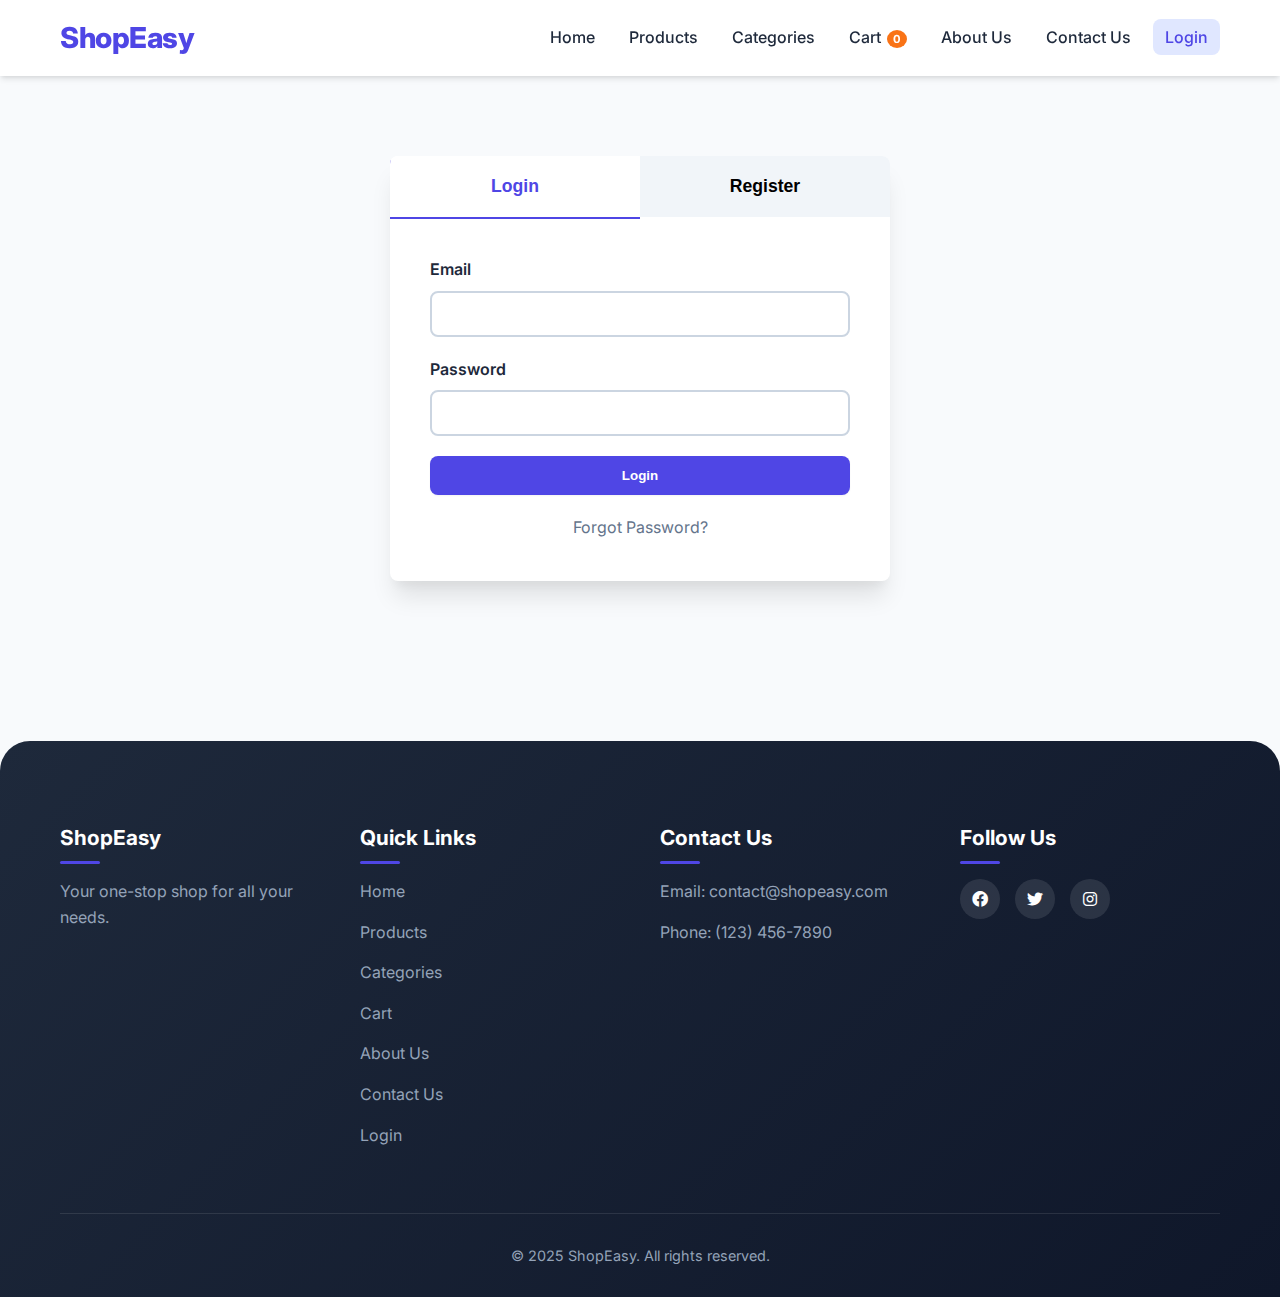
<file: account.html>
<!DOCTYPE html>
<html lang="en">
  <head>
    <meta charset="UTF-8" />
    <meta name="viewport" content="width=device-width, initial-scale=1.0" />
    <title>My Account - ShopEasy</title>
    <link rel="stylesheet" href="css/styles.css" />
    <link
      rel="stylesheet"
      href="https://cdnjs.cloudflare.com/ajax/libs/font-awesome/6.0.0-beta3/css/all.min.css"
    />
    <link
      href="https://fonts.googleapis.com/css2?family=Inter:wght@400;500;600;700;800&display=swap"
      rel="stylesheet"
    />
  </head>
  <body>
    <header>
      <div class="container">
        <div class="logo">
          <h1>ShopEasy</h1>
        </div>
        <nav>
          <ul>
            <li><a href="index.html">Home</a></li>
            <li><a href="products.html">Products</a></li>
            <li><a href="categories.html">Categories</a></li>
            <li>
              <a href="cart.html">Cart <span id="cart-count">0</span></a>
            </li>
            <li><a href="about-us.html">About Us</a></li>
            <li><a href="contact-us.html">Contact Us</a></li>
            <li><a href="account.html" class="active">My Account</a></li>
          </ul>
        </nav>
      </div>
    </header>

    <section class="account-section">
      <div class="container">
        <h2>My Account</h2>

        <div class="account-container">
          <div class="account-sidebar">
            <div class="account-user">
              <div class="account-avatar">
                <i class="fas fa-user"></i>
              </div>
              <div class="account-name" id="account-name">Yara Khaled</div>
            </div>

            <ul class="account-menu">
              <li class="active" data-tab="orders">
                <i class="fas fa-shopping-bag"></i> My Orders
              </li>
              <li data-tab="info">
                <i class="fas fa-user-edit"></i> Account Information
              </li>
              <li data-tab="favorites">
                <i class="fas fa-heart"></i> My Favorites
              </li>
              <li id="logout-btn">
                <i class="fas fa-sign-out-alt"></i> Logout
              </li>
            </ul>
          </div>

          <div class="account-content">
            <!-- My Orders Tab -->
            <div class="account-tab active" id="orders-tab">
              <h3>My Orders</h3>

              <div class="orders-list" id="orders-list">
                <!-- Orders will be loaded here via JavaScript -->
                <div class="empty-state">
                  <i class="fas fa-shopping-bag"></i>
                  <p>You haven't placed any orders yet.</p>
                  <a href="products.html" class="btn btn-small"
                    >Start Shopping</a
                  >
                </div>
              </div>
            </div>

            <!-- Account Information Tab -->
            <div class="account-tab" id="info-tab">
              <h3>Account Information</h3>

              <form id="account-info-form" class="account-form">
                <div class="form-row">
                  <div class="form-group">
                    <label for="first-name">First Name</label>
                    <input type="text" id="first-name" value="John" />
                  </div>
                  <div class="form-group">
                    <label for="last-name">Last Name</label>
                    <input type="text" id="last-name" value="Doe" />
                  </div>
                </div>

                <div class="form-group">
                  <label for="account-email">Email</label>
                  <input
                    type="email"
                    id="account-email"
                    value="john.doe@example.com"
                    disabled
                  />
                  <small>Email cannot be changed</small>
                </div>

                <div class="form-group">
                  <label for="account-country">Country</label>
                  <select id="account-country">
                    <option value="US">United States</option>
                    <option value="CA">Canada</option>
                    <option value="UK">United Kingdom</option>
                    <option value="AU">Australia</option>
                  </select>
                </div>

                <div class="form-group">
                  <label for="account-address">Address</label>
                  <textarea id="account-address" rows="3">
123 Main St, Anytown, AN 12345</textarea
                  >
                </div>

                <h4>Change Password</h4>

                <div class="form-group">
                  <label for="current-password">Current Password</label>
                  <input type="password" id="current-password" />
                </div>

                <div class="form-row">
                  <div class="form-group">
                    <label for="new-password">New Password</label>
                    <input type="password" id="new-password" />
                  </div>
                  <div class="form-group">
                    <label for="confirm-password">Confirm New Password</label>
                    <input type="password" id="confirm-password" />
                  </div>
                </div>

                <button type="submit" class="btn">Save Changes</button>
              </form>
            </div>

            <!-- My Favorites Tab -->
            <div class="account-tab" id="favorites-tab">
              <h3>My Favorites</h3>

              <div class="favorites-list" id="favorites-list">
                <!-- Favorites will be loaded here via JavaScript -->
                <div class="empty-state">
                  <i class="fas fa-heart"></i>
                  <p>You haven't added any favorites yet.</p>
                  <a href="products.html" class="btn btn-small"
                    >Browse Products</a
                  >
                </div>
              </div>
            </div>
          </div>
        </div>
      </div>
    </section>

    <footer>
      <div class="container">
        <div class="footer-content">
          <div class="footer-section">
            <h3>ShopEasy</h3>
            <p>Your one-stop shop for all your needs.</p>
          </div>
          <div class="footer-section">
            <h3>Quick Links</h3>
            <ul>
              <li><a href="index.html">Home</a></li>
              <li><a href="products.html">Products</a></li>
              <li><a href="categories.html">Categories</a></li>
              <li><a href="cart.html">Cart</a></li>
              <li><a href="about-us.html">About Us</a></li>
              <li><a href="contact-us.html">Contact Us</a></li>
              <li><a href="account.html">My Account</a></li>
            </ul>
          </div>
          <div class="footer-section">
            <h3>Contact Us</h3>
            <p>Email: contact@shopeasy.com</p>
            <p>Phone: (123) 456-7890</p>
          </div>
          <div class="footer-section">
            <h3>Follow Us</h3>
            <div class="social-links">
              <a href="#"><i class="fab fa-facebook"></i></a>
              <a href="#"><i class="fab fa-twitter"></i></a>
              <a href="#"><i class="fab fa-instagram"></i></a>
            </div>
          </div>
        </div>
        <div class="footer-bottom">
          <p>&copy; 2025 ShopEasy. All rights reserved.</p>
        </div>
      </div>
    </footer>

    <script src="js/products.js"></script>
    <script src="js/cart.js"></script>
    <script src="js/auth.js"></script>
    <script src="js/account.js"></script>
    <script>
      document.addEventListener("DOMContentLoaded", function () {
        // Check if user is logged in
        if (!isLoggedIn()) {
          window.location.href = "login.html";
          return;
        }

        updateCartCount();
        updateLoginStatus();
        loadAccountInfo();
        loadFavorites();
        loadOrders();

        // Tab switching
        document.querySelectorAll(".account-menu li").forEach(function (tab) {
          if (tab.id !== "logout-btn") {
            tab.addEventListener("click", function () {
              // Remove active class from all tabs
              document
                .querySelectorAll(".account-menu li")
                .forEach(function (t) {
                  t.classList.remove("active");
                });
              document.querySelectorAll(".account-tab").forEach(function (t) {
                t.classList.remove("active");
              });

              // Add active class to clicked tab
              this.classList.add("active");
              document
                .getElementById(this.getAttribute("data-tab") + "-tab")
                .classList.add("active");
            });
          }
        });

        // Logout button
        document
          .getElementById("logout-btn")
          .addEventListener("click", function () {
            logoutUser();
          });

        // Account info form submission
        document
          .getElementById("account-info-form")
          .addEventListener("submit", function (e) {
            e.preventDefault();
            // In a real application, you would send this data to a server
            // For now, we'll just show a success message
            alert("Account information updated successfully!");
          });
      });
      function loadFavorites() {
        const favoritesList = document.getElementById("favorites-list");
        if (!favoritesList) return;

        const favorites = getFavorites();

        if (favorites.length === 0) {
          favoritesList.innerHTML = `
      <div class="empty-state">
        <i class="fas fa-heart"></i>
        <p>You haven't added any favorites yet.</p>
        <a href="products.html" class="btn btn-small">Browse Products</a>
      </div>
    `;
          return;
        }

        let favoritesHTML = '<div class="favorites-grid">';

        favorites.forEach((productId) => {
          const product = getProductById(productId);
          if (product) {
            favoritesHTML += `
        <div class="favorite-item" data-id="${product.id}">
          <div class="favorite-image">
            <img src="${product.image}" alt="${product.name}">
          </div>
          <div class="favorite-info">
            <h4>${product.name}</h4>
            <p class="favorite-price">$${product.price.toFixed(2)}</p>
            <div class="favorite-actions">
              <a href="product-detail.html?id=${
                product.id
              }" class="btn btn-small">View</a>
              <button class="btn btn-small btn-outline move-to-cart-btn" data-id="${
                product.id
              }">Add to Cart</button>
              <button class="remove-favorite-btn" data-id="${product.id}">
                <i class="fas fa-trash"></i>
              </button>
            </div>
          </div>
        </div>
      `;
          }
        });

        favoritesHTML += "</div>";
        favoritesList.innerHTML = favoritesHTML;

        // Add event listeners for the remove buttons
        document.querySelectorAll(".remove-favorite-btn").forEach((button) => {
          button.addEventListener("click", function () {
            const productId = Number.parseInt(this.getAttribute("data-id"));
            if (removeFromFavorites(productId)) {
              // Remove the favorite item from the DOM
              this.closest(".favorite-item").remove();

              // Check if there are no more favorites
              if (getFavorites().length === 0) {
                favoritesList.innerHTML = `
            <div class="empty-state">
              <i class="fas fa-heart"></i>
              <p>You haven't added any favorites yet.</p>
              <a href="products.html" class="btn btn-small">Browse Products</a>
            </div>
          `;
              }
            }
          });
        });

        // Add event listeners for the move to cart buttons
        document.querySelectorAll(".move-to-cart-btn").forEach((button) => {
          button.addEventListener("click", function () {
            const productId = Number.parseInt(this.getAttribute("data-id"));
            addToCart(productId, 1);
            updateCartCount();
            alert("Product added to cart!");
          });
        });
      }
      function getFavorites() {
        if (!isLoggedIn()) return [];

        const user = getCurrentUser();
        const userFavorites = JSON.parse(
          localStorage.getItem(`favorites_${user.email}`)
        );
        return userFavorites || [];
      }
    </script>
  </body>
</html>
</file>
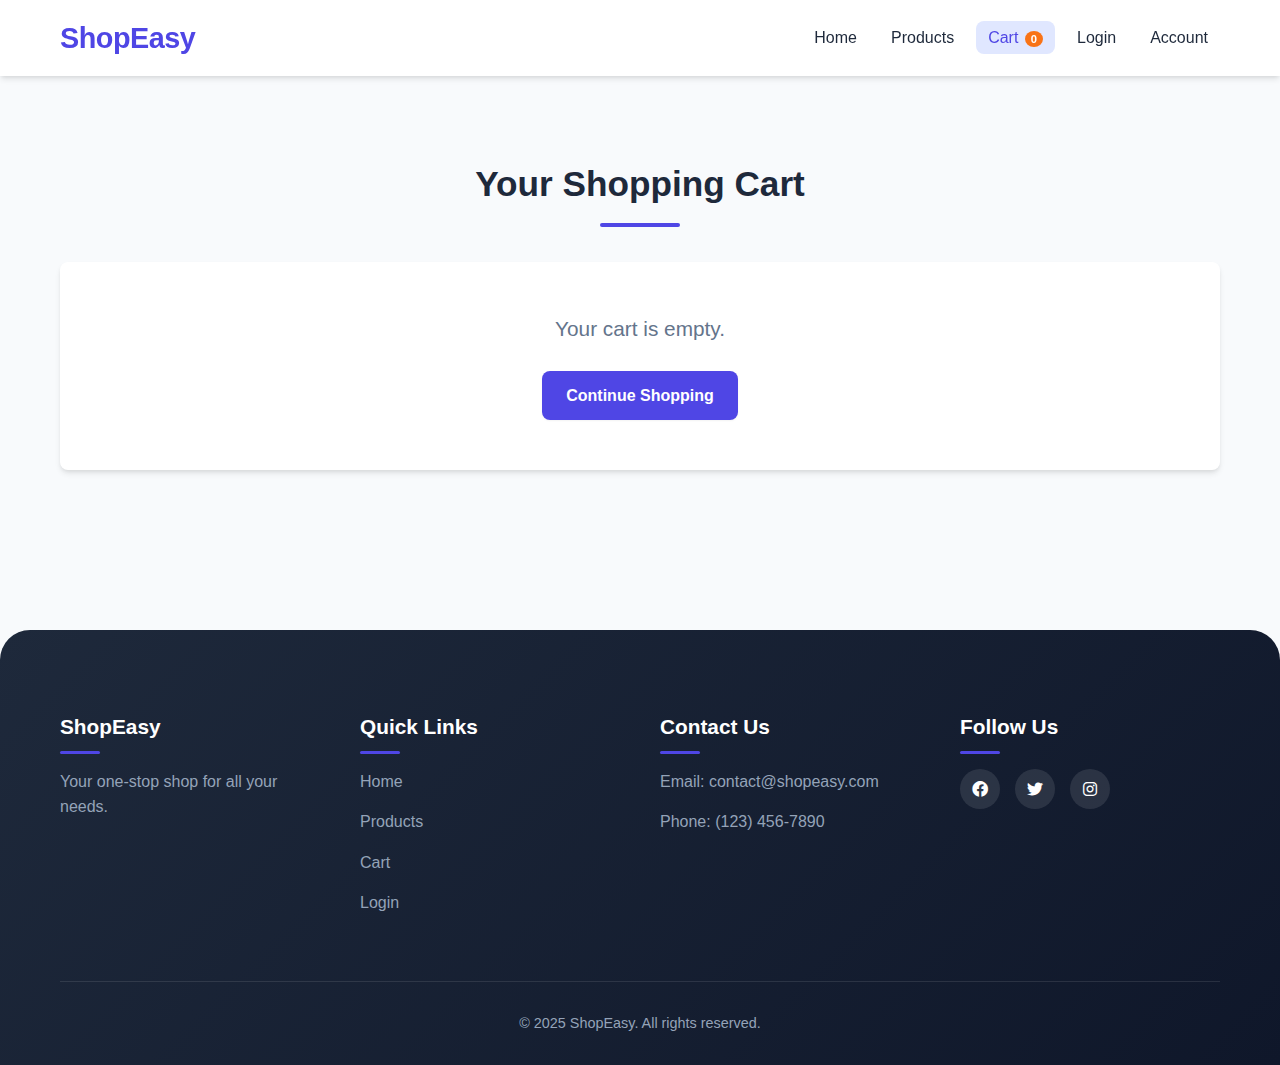
<file: cart.html>
<!DOCTYPE html>
<html lang="en">
  <head>
    <meta charset="UTF-8" />
    <meta name="viewport" content="width=device-width, initial-scale=1.0" />
    <title>Shopping Cart - ShopEasy</title>
    <link rel="stylesheet" href="css/styles.css" />
    <link
      rel="stylesheet"
      href="https://cdnjs.cloudflare.com/ajax/libs/font-awesome/6.0.0-beta3/css/all.min.css"
    />
  </head>
  <body>
    <header>
      <div class="container">
        <div class="logo">
          <h1>ShopEasy</h1>
        </div>
        <nav>
          <ul>
            <li><a href="index.html">Home</a></li>
            <li><a href="products.html">Products</a></li>
            <li>
              <a href="cart.html" class="active"
                >Cart <span id="cart-count">0</span></a
              >
            </li>
            <li><a href="login.html" id="login-status">Login</a></li>
            <li><a href="account.html">Account</a></li>
          </ul>
        </nav>
      </div>
    </header>

    <section class="cart-section">
      <div class="container">
        <h2>Your Shopping Cart</h2>

        <div id="cart-empty-message" style="display: none">
          <p>Your cart is empty.</p>
          <a href="products.html" class="btn">Continue Shopping</a>
        </div>

        <div id="cart-container">
          <div class="cart-items" id="cart-items">
            <!-- Cart items will be loaded here via JavaScript -->
          </div>

          <div class="cart-summary">
            <h3>Order Summary</h3>
            <div class="summary-row">
              <span>Subtotal:</span>
              <span id="cart-subtotal">$0.00</span>
            </div>
            <div class="summary-row">
              <span>Shipping:</span>
              <span id="cart-shipping">$0.00</span>
            </div>
            <div class="summary-row">
              <span>Tax:</span>
              <span id="cart-tax">$0.00</span>
            </div>
            <div class="summary-row total">
              <span>Total:</span>
              <span id="cart-total">$0.00</span>
            </div>
            <a href="checkout.html" class="btn btn-full" id="checkout-btn"
              >Proceed to Checkout</a
            >
            <button class="btn btn-outline btn-full" id="clear-cart-btn">
              Clear Cart
            </button>
          </div>
        </div>
      </div>
    </section>

    <footer>
      <div class="container">
        <div class="footer-content">
          <div class="footer-section">
            <h3>ShopEasy</h3>
            <p>Your one-stop shop for all your needs.</p>
          </div>
          <div class="footer-section">
            <h3>Quick Links</h3>
            <ul>
              <li><a href="index.html">Home</a></li>
              <li><a href="products.html">Products</a></li>
              <li><a href="cart.html">Cart</a></li>
              <li><a href="login.html">Login</a></li>
            </ul>
          </div>
          <div class="footer-section">
            <h3>Contact Us</h3>
            <p>Email: contact@shopeasy.com</p>
            <p>Phone: (123) 456-7890</p>
          </div>
          <div class="footer-section">
            <h3>Follow Us</h3>
            <div class="social-links">
              <a href="#"><i class="fab fa-facebook"></i></a>
              <a href="#"><i class="fab fa-twitter"></i></a>
              <a href="#"><i class="fab fa-instagram"></i></a>
            </div>
          </div>
        </div>
        <div class="footer-bottom">
          <p>&copy; 2025 ShopEasy. All rights reserved.</p>
        </div>
      </div>
    </footer>

    <script src="js/products.js"></script>
    <script src="js/cart.js"></script>
    <script src="js/auth.js"></script>
    <script>
      document.addEventListener("DOMContentLoaded", function () {
        loadCartItems();
        updateCartSummary();
        updateCartCount();
        updateLoginStatus();

        // Check if cart is empty and show message if it is
        const cart = getCart();
        if (cart.length === 0) {
          document.getElementById("cart-empty-message").style.display = "block";
          document.getElementById("cart-container").style.display = "none";
        } else {
          document.getElementById("cart-empty-message").style.display = "none";
          document.getElementById("cart-container").style.display = "flex";
        }

        // Event listeners
        document
          .getElementById("clear-cart-btn")
          .addEventListener("click", function () {
            clearCart();
            window.location.reload();
          });
      });
    </script>
  </body>
</html>
</file>
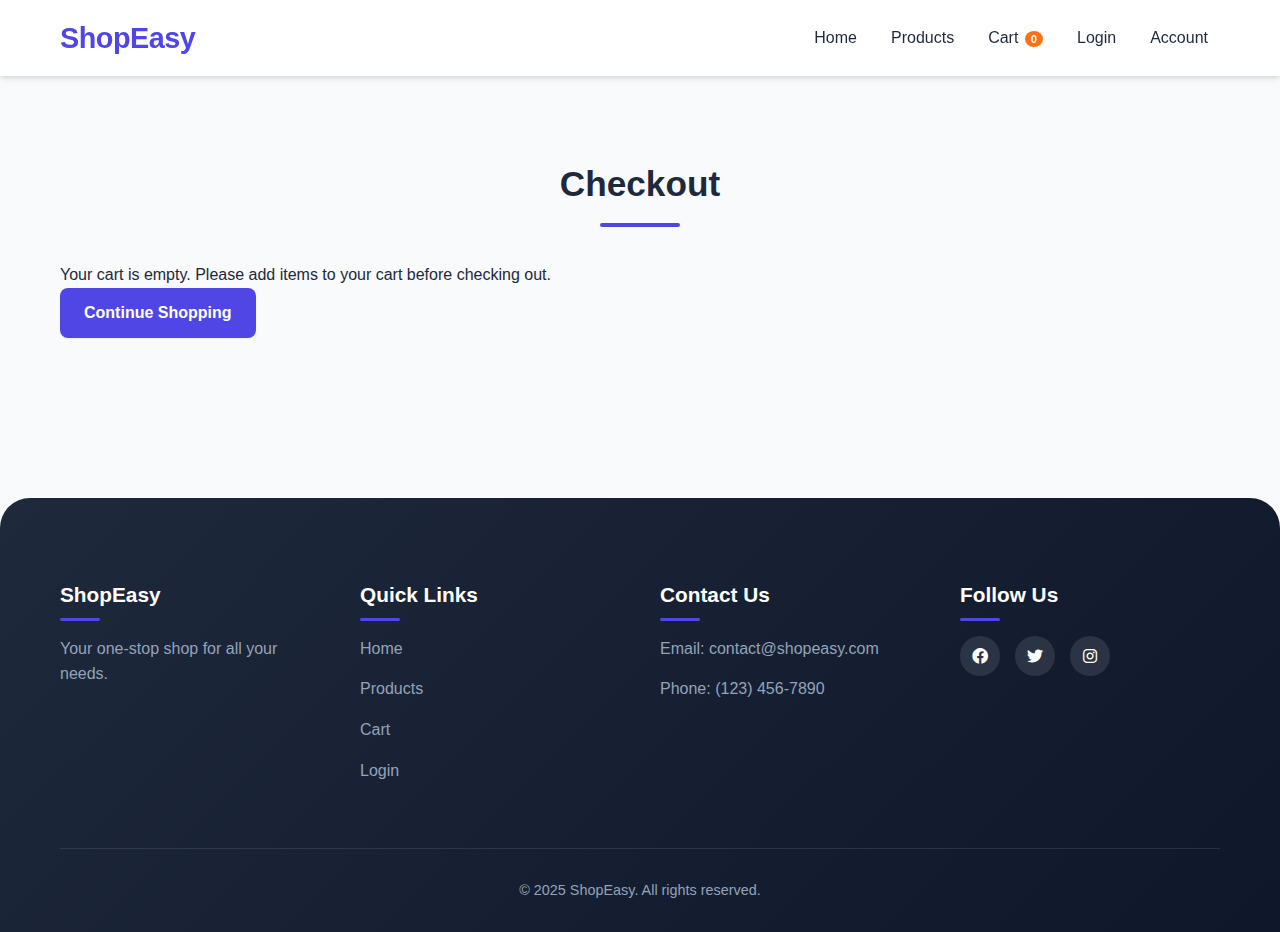
<file: checkout.html>
<!DOCTYPE html>
<html lang="en">
<head>
  <meta charset="UTF-8">
  <meta name="viewport" content="width=device-width, initial-scale=1.0">
  <title>Checkout - ShopEasy</title>
  <link rel="stylesheet" href="css/styles.css">
  <link rel="stylesheet" href="https://cdnjs.cloudflare.com/ajax/libs/font-awesome/6.0.0-beta3/css/all.min.css">
</head>
<body>
  <header>
    <div class="container">
      <div class="logo">
        <h1>ShopEasy</h1>
      </div>
      <nav>
        <ul>
          <li><a href="index.html">Home</a></li>
          <li><a href="products.html">Products</a></li>
          <li><a href="cart.html">Cart <span id="cart-count">0</span></a></li>
          <li><a href="login.html" id="login-status">Login</a></li>
          <li><a href="account.html">Account</a></li>
        </ul>
      </nav>
    </div>
  </header>

  <section class="checkout-section">
    <div class="container">
      <h2>Checkout</h2>
      
      <div id="checkout-empty-message" style="display: none;">
        <p>Your cart is empty. Please add items to your cart before checking out.</p>
        <a href="products.html" class="btn">Continue Shopping</a>
      </div>
      
      <div class="checkout-container" id="checkout-container">
        <div class="checkout-form">
          <form id="checkout-form">
            <div class="form-section">
              <h3>Shipping Information</h3>
              <div class="form-row">
                <div class="form-group">
                  <label for="first-name">First Name</label>
                  <input type="text" id="first-name" required>
                </div>
                <div class="form-group">
                  <label for="last-name">Last Name</label>
                  <input type="text" id="last-name" required>
                </div>
              </div>
              <div class="form-group">
                <label for="email">Email</label>
                <input type="email" id="email" required>
              </div>
              <div class="form-group">
                <label for="phone">Phone</label>
                <input type="tel" id="phone" required>
              </div>
              <div class="form-group">
                <label for="address">Address</label>
                <input type="text" id="address" required>
              </div>
              <div class="form-row">
                <div class="form-group">
                  <label for="city">City</label>
                  <input type="text" id="city" required>
                </div>
                <div class="form-group">
                  <label for="state">State</label>
                  <input type="text" id="state" required>
                </div>
                <div class="form-group">
                  <label for="zip">ZIP Code</label>
                  <input type="text" id="zip" required>
                </div>
              </div>
              <div class="form-group">
                <label for="country">Country</label>
                <select id="country" required>
                  <option value="">Select a country</option>
                  <option value="US">United States</option>
                  <option value="CA">Canada</option>
                  <option value="UK">United Kingdom</option>
                  <option value="AU">Australia</option>
                </select>
              </div>
            </div>
            
            <div class="form-section">
              <h3>Payment Information</h3>
              <div class="form-group">
                <label for="card-name">Name on Card</label>
                <input type="text" id="card-name" required>
              </div>
              <div class="form-group">
                <label for="card-number">Card Number</label>
                <input type="text" id="card-number" placeholder="XXXX XXXX XXXX XXXX" required>
              </div>
              <div class="form-row">
                <div class="form-group">
                  <label for="expiry">Expiry Date</label>
                  <input type="text" id="expiry" placeholder="MM/YY" required>
                </div>
                <div class="form-group">
                  <label for="cvv">CVV</label>
                  <input type="text" id="cvv" placeholder="XXX" required>
                </div>
              </div>
            </div>
            
            <button type="submit" class="btn btn-full">Place Order</button>
          </form>
        </div>
        
        <div class="order-summary">
          <h3>Order Summary</h3>
          <div class="order-items" id="order-items">
            <!-- Order items will be loaded here via JavaScript -->
          </div>
          <div class="summary-row">
            <span>Subtotal:</span>
            <span id="order-subtotal">$0.00</span>
          </div>
          <div class="summary-row">
            <span>Shipping:</span>
            <span id="order-shipping">$0.00</span>
          </div>
          <div class="summary-row">
            <span>Tax:</span>
            <span id="order-tax">$0.00</span>
          </div>
          <div class="summary-row total">
            <span>Total:</span>
            <span id="order-total">$0.00</span>
          </div>
        </div>
      </div>
    </div>
  </section>

  <footer>
    <div class="container">
      <div class="footer-content">
        <div class="footer-section">
          <h3>ShopEasy</h3>
          <p>Your one-stop shop for all your needs.</p>
        </div>
        <div class="footer-section">
          <h3>Quick Links</h3>
          <ul>
            <li><a href="index.html">Home</a></li>
            <li><a href="products.html">Products</a></li>
            <li><a href="cart.html">Cart</a></li>
            <li><a href="login.html">Login</a></li>
          </ul>
        </div>
        <div class="footer-section">
          <h3>Contact Us</h3>
          <p>Email: contact@shopeasy.com</p>
          <p>Phone: (123) 456-7890</p>
        </div>
        <div class="footer-section">
          <h3>Follow Us</h3>
          <div class="social-links">
            <a href="#"><i class="fab fa-facebook"></i></a>
            <a href="#"><i class="fab fa-twitter"></i></a>
            <a href="#"><i class="fab fa-instagram"></i></a>
          </div>
        </div>
      </div>
      <div class="footer-bottom">
        <p>&copy; 2025 ShopEasy. All rights reserved.</p>
      </div>
    </div>
  </footer>

  <script src="js/products.js"></script>
  <script src="js/cart.js"></script>
  <script src="js/auth.js"></script>
  <script>
    document.addEventListener('DOMContentLoaded', function() {
      updateCartCount();
      updateLoginStatus();
      
      // Check if cart is empty and show message if it is
      const cart = getCart();
      if (cart.length === 0) {
        document.getElementById('checkout-empty-message').style.display = 'block';
        document.getElementById('checkout-container').style.display = 'none';
      } else {
        document.getElementById('checkout-empty-message').style.display = 'none';
        document.getElementById('checkout-container').style.display = 'flex';
        loadOrderSummary();
      }
      
      // Handle form submission
      document.getElementById('checkout-form').addEventListener('submit', function(e) {
        e.preventDefault();
        
        // In a real application, you would send this data to a server
        // For now, we'll simulate a successful order
        
        alert('Order placed successfully! Thank you for shopping with us.');
        
        // Clear the cart and redirect to a confirmation page
        clearCart();
        window.location.href = 'order-confirmation.html';
      });
    });
  </script>
</body>
</html>
</file>
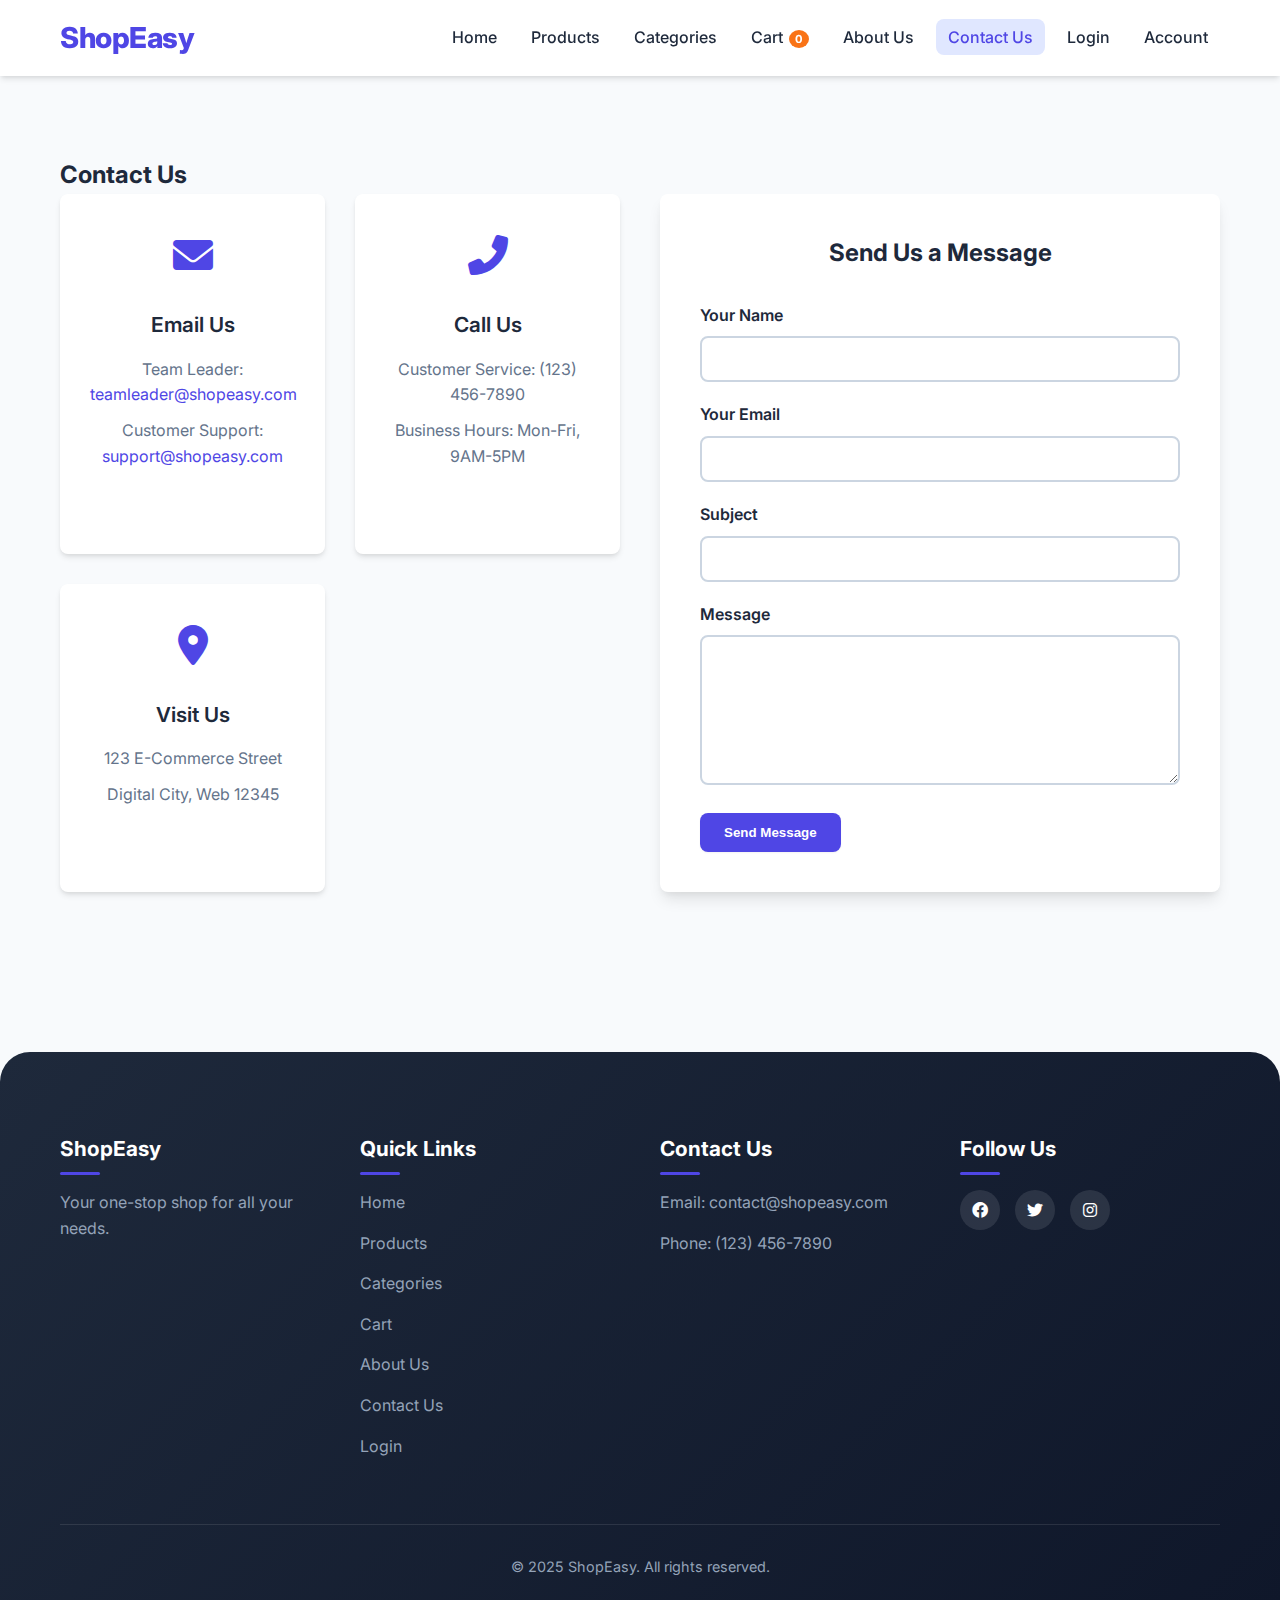
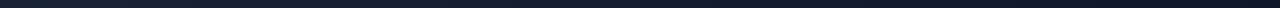
<file: contact-us.html>
<!DOCTYPE html>
<html lang="en">
  <head>
    <meta charset="UTF-8" />
    <meta name="viewport" content="width=device-width, initial-scale=1.0" />
    <title>Contact Us - ShopEasy</title>
    <link rel="stylesheet" href="css/styles.css" />
    <link
      rel="stylesheet"
      href="https://cdnjs.cloudflare.com/ajax/libs/font-awesome/6.0.0-beta3/css/all.min.css"
    />
    <link
      href="https://fonts.googleapis.com/css2?family=Inter:wght@400;500;600;700;800&display=swap"
      rel="stylesheet"
    />
  </head>
  <body>
    <header>
      <div class="container">
        <div class="logo">
          <h1>ShopEasy</h1>
        </div>
        <nav>
          <ul>
            <li><a href="index.html">Home</a></li>
            <li><a href="products.html">Products</a></li>
            <li><a href="categories.html">Categories</a></li>
            <li>
              <a href="cart.html">Cart <span id="cart-count">0</span></a>
            </li>
            <li><a href="about-us.html">About Us</a></li>
            <li><a href="contact-us.html" class="active">Contact Us</a></li>
            <li><a href="login.html" id="login-status">Login</a></li>
            <li><a href="account.html" id="login-status">Account</a></li>
          </ul>
        </nav>
      </div>
    </header>

    <section class="contact-section">
      <div class="container">
        <h2>Contact Us</h2>

        <div class="contact-container">
          <div class="contact-info">
            <div class="contact-card">
              <div class="contact-icon">
                <i class="fas fa-envelope"></i>
              </div>
              <h3>Email Us</h3>
              <p>
                Team Leader:
                <a href="mailto:teamleader@shopeasy.com"
                  >teamleader@shopeasy.com</a
                >
              </p>
              <p>
                Customer Support:
                <a href="mailto:support@shopeasy.com">support@shopeasy.com</a>
              </p>
            </div>

            <div class="contact-card">
              <div class="contact-icon">
                <i class="fas fa-phone-alt"></i>
              </div>
              <h3>Call Us</h3>
              <p>Customer Service: (123) 456-7890</p>
              <p>Business Hours: Mon-Fri, 9AM-5PM</p>
            </div>
            <div class="contact-card">
              <div class="contact-icon">
                <i class="fas fa-map-marker-alt"></i>
              </div>
              <h3>Visit Us</h3>
              <p>123 E-Commerce Street</p>
              <p>Digital City, Web 12345</p>
            </div>
          </div>

          <div class="contact-form-container">
            <h3>Send Us a Message</h3>
            <form class="contact-form" id="contact-form">
              <div class="form-group">
                <label for="name">Your Name</label>
                <input type="text" id="name" name="name" required />
              </div>

              <div class="form-group">
                <label for="email">Your Email</label>
                <input type="email" id="email" name="email" required />
              </div>

              <div class="form-group">
                <label for="subject">Subject</label>
                <input type="text" id="subject" name="subject" required />
              </div>

              <div class="form-group">
                <label for="message">Message</label>
                <textarea
                  id="message"
                  name="message"
                  rows="5"
                  required
                ></textarea>
              </div>

              <button type="submit" class="btn">Send Message</button>
            </form>
          </div>
        </div>
      </div>
    </section>

    <footer>
      <div class="container">
        <div class="footer-content">
          <div class="footer-section">
            <h3>ShopEasy</h3>
            <p>Your one-stop shop for all your needs.</p>
          </div>
          <div class="footer-section">
            <h3>Quick Links</h3>
            <ul>
              <li><a href="index.html">Home</a></li>
              <li><a href="products.html">Products</a></li>
              <li><a href="categories.html">Categories</a></li>
              <li><a href="cart.html">Cart</a></li>
              <li><a href="about-us.html">About Us</a></li>
              <li><a href="contact-us.html">Contact Us</a></li>
              <li><a href="login.html">Login</a></li>
            </ul>
          </div>
          <div class="footer-section">
            <h3>Contact Us</h3>
            <p>Email: contact@shopeasy.com</p>
            <p>Phone: (123) 456-7890</p>
          </div>
          <div class="footer-section">
            <h3>Follow Us</h3>
            <div class="social-links">
              <a href="#"><i class="fab fa-facebook"></i></a>
              <a href="#"><i class="fab fa-twitter"></i></a>
              <a href="#"><i class="fab fa-instagram"></i></a>
            </div>
          </div>
        </div>
        <div class="footer-bottom">
          <p>&copy; 2025 ShopEasy. All rights reserved.</p>
        </div>
      </div>
    </footer>

    <script src="js/products.js"></script>
    <script src="js/cart.js"></script>
    <script src="js/auth.js"></script>
    <script>
      document.addEventListener("DOMContentLoaded", function () {
        updateCartCount();
        updateLoginStatus();

        // Handle contact form submission
        document
          .getElementById("contact-form")
          .addEventListener("submit", function (e) {
            e.preventDefault();

            // In a real application, you would send this data to a server
            // For now, we'll just show a success message
            alert("Your message has been sent. We will get back to you soon!");
            this.reset();
          });
      });
    </script>
  </body>
</html>
</file>
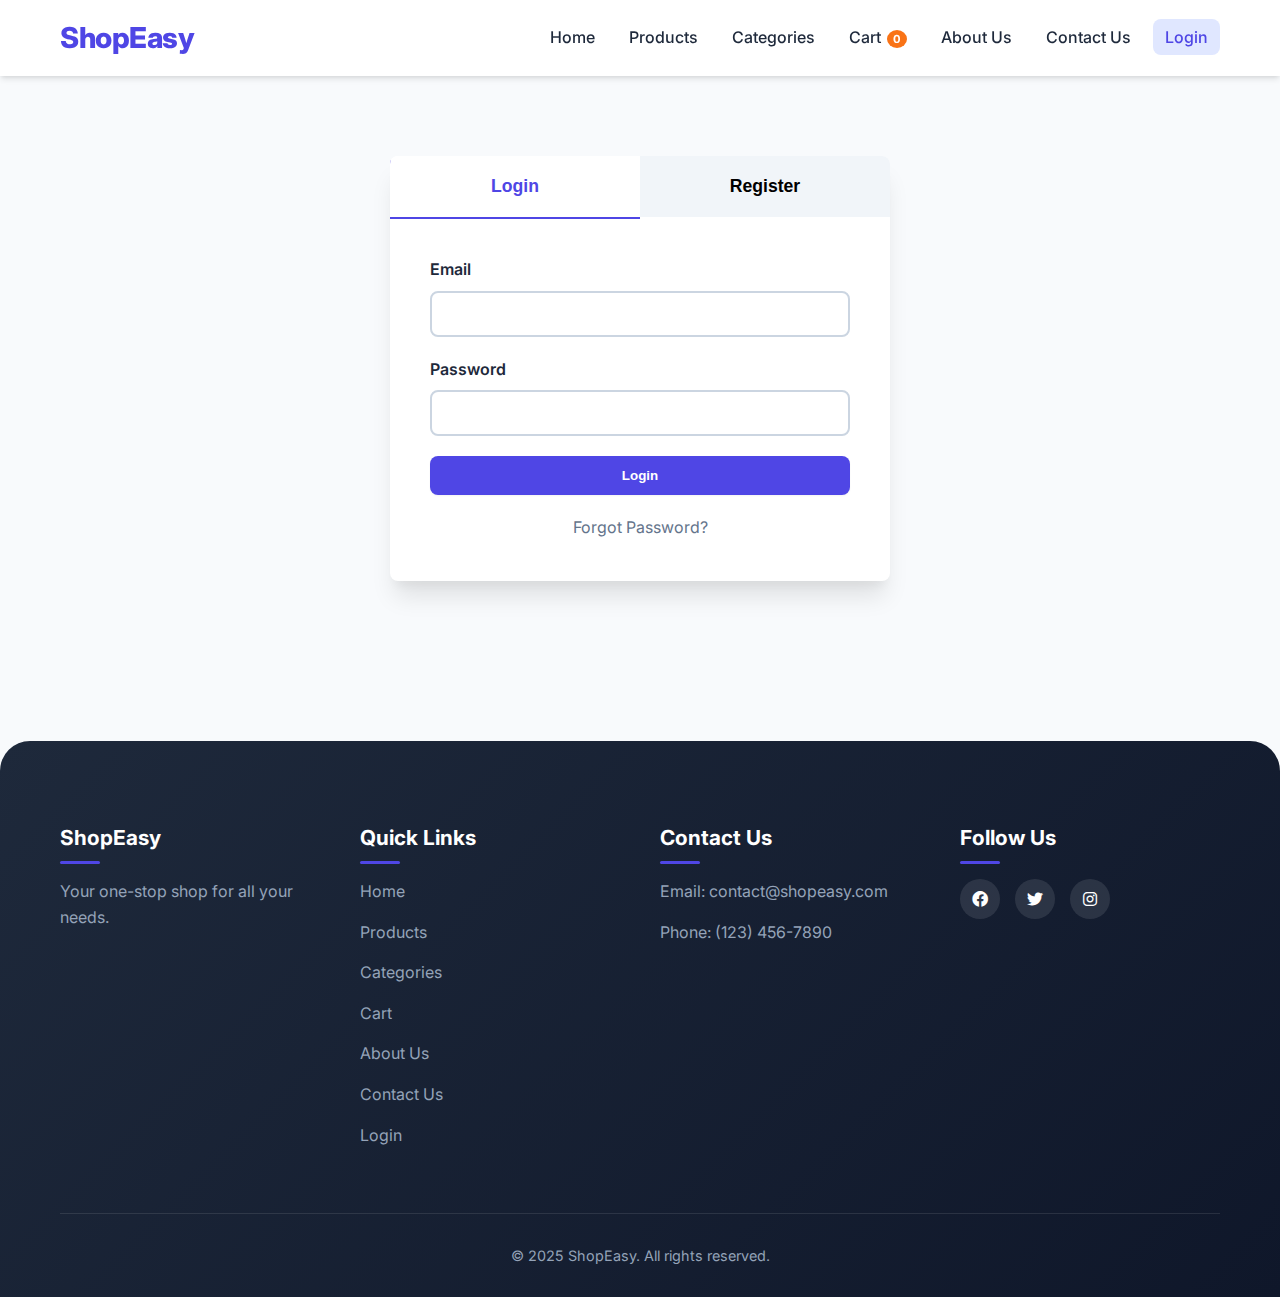
<file: favorites.html>
<!DOCTYPE html>
<html lang="en">
  <head>
    <meta charset="UTF-8" />
    <meta name="viewport" content="width=device-width, initial-scale=1.0" />
    <title>My Favorites - ShopEasy</title>
    <link rel="stylesheet" href="css/styles.css" />
    <link
      rel="stylesheet"
      href="https://cdnjs.cloudflare.com/ajax/libs/font-awesome/6.0.0-beta3/css/all.min.css"
    />
    <link
      href="https://fonts.googleapis.com/css2?family=Inter:wght@400;500;600;700;800&display=swap"
      rel="stylesheet"
    />
  </head>
  <body>
    <header>
      <div class="container">
        <div class="logo">
          <h1>ShopEasy</h1>
        </div>
        <nav>
          <ul>
            <li><a href="index.html">Home</a></li>
            <li><a href="products.html">Products</a></li>
            <li><a href="categories.html">Categories</a></li>
            <li>
              <a href="cart.html">Cart <span id="cart-count">0</span></a>
            </li>
            <li><a href="favorites.html" class="active">Favorites</a></li>
            <li><a href="about-us.html">About Us</a></li>
            <li><a href="contact-us.html">Contact Us</a></li>
            <li><a href="login.html" id="login-status">Login</a></li>
            <li><a href="account.html" id="login-status">Account</a></li>
          </ul>
        </nav>
      </div>
    </header>

    <section class="favorites-section">
      <div class="container">
        <h2>My Favorites</h2>

        <div id="favorites-empty-message" style="display: none">
          <p>You haven't added any products to your favorites yet.</p>
          <a href="products.html" class="btn">Browse Products</a>
        </div>

        <div class="favorites-container" id="favorites-container">
          <div class="products-grid" id="favorites-items">
            <!-- Favorite items will be loaded here via JavaScript -->
          </div>
        </div>
      </div>
    </section>

    <footer>
      <div class="container">
        <div class="footer-content">
          <div class="footer-section">
            <h3>ShopEasy</h3>
            <p>Your one-stop shop for all your needs.</p>
          </div>
          <div class="footer-section">
            <h3>Quick Links</h3>
            <ul>
              <li><a href="index.html">Home</a></li>
              <li><a href="products.html">Products</a></li>
              <li><a href="categories.html">Categories</a></li>
              <li><a href="cart.html">Cart</a></li>
              <li><a href="favorites.html">Favorites</a></li>
              <li><a href="about-us.html">About Us</a></li>
              <li><a href="contact-us.html">Contact Us</a></li>
              <li><a href="login.html">Login</a></li>
            </ul>
          </div>
          <div class="footer-section">
            <h3>Contact Us</h3>
            <p>Email: contact@shopeasy.com</p>
            <p>Phone: (123) 456-7890</p>
          </div>
          <div class="footer-section">
            <h3>Follow Us</h3>
            <div class="social-links">
              <a href="#"><i class="fab fa-facebook"></i></a>
              <a href="#"><i class="fab fa-twitter"></i></a>
              <a href="#"><i class="fab fa-instagram"></i></a>
            </div>
          </div>
        </div>
        <div class="footer-bottom">
          <p>&copy; 2025 ShopEasy. All rights reserved.</p>
        </div>
      </div>
    </footer>

    <script src="js/products.js"></script>
    <script src="js/cart.js"></script>
    <script src="js/auth.js"></script>
    <script src="js/favorites.js"></script>
    <script>
      document.addEventListener("DOMContentLoaded", function () {
        // Check if user is logged in
        if (!isLoggedIn()) {
          window.location.href = "login.html?redirect=favorites.html";
          return;
        }

        updateCartCount();
        updateLoginStatus();
        loadFavoriteItems();
      });
    </script>
  </body>
</html>
</file>
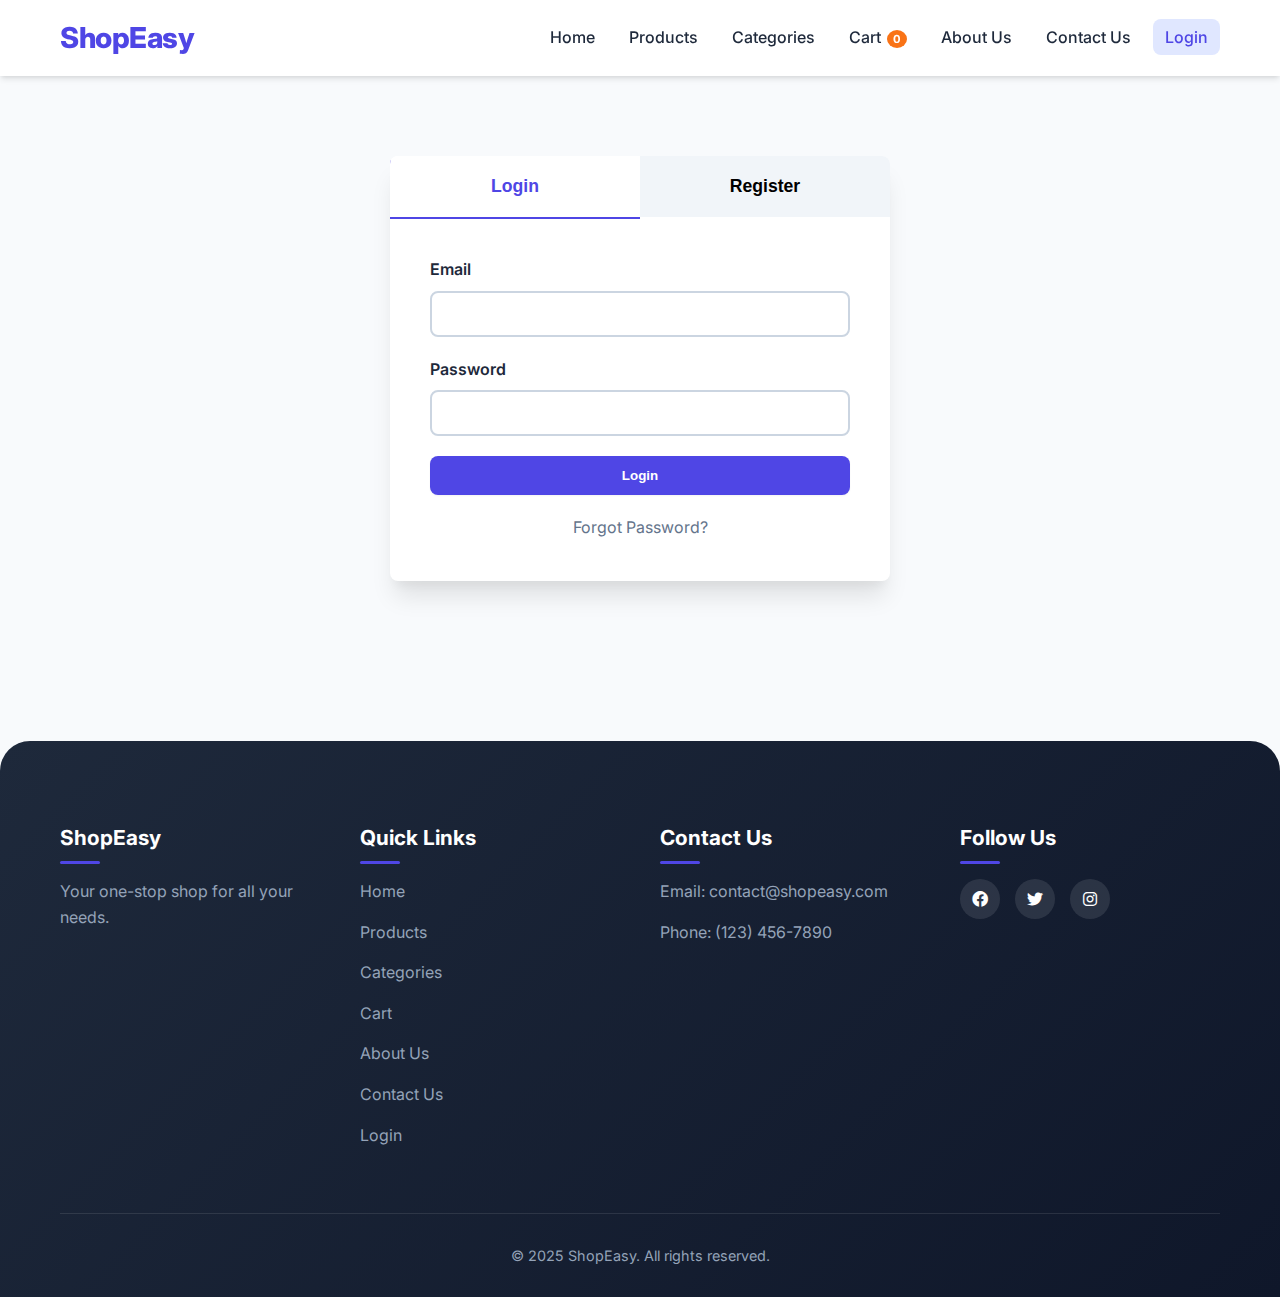
<file: login.html>
<!DOCTYPE html>
<html lang="en">
  <head>
    <meta charset="UTF-8" />
    <meta name="viewport" content="width=device-width, initial-scale=1.0" />
    <title>Login - ShopEasy</title>
    <link rel="stylesheet" href="css/styles.css" />
    <link
      rel="stylesheet"
      href="https://cdnjs.cloudflare.com/ajax/libs/font-awesome/6.0.0-beta3/css/all.min.css"
    />
    <link
      href="https://fonts.googleapis.com/css2?family=Inter:wght@400;500;600;700;800&display=swap"
      rel="stylesheet"
    />
  </head>
  <body>
    <header>
      <div class="container">
        <div class="logo">
          <h1>ShopEasy</h1>
        </div>
        <nav>
          <ul>
            <li><a href="index.html">Home</a></li>
            <li><a href="products.html">Products</a></li>
            <li><a href="categories.html">Categories</a></li>
            <li>
              <a href="cart.html">Cart <span id="cart-count">0</span></a>
            </li>
            <li><a href="about-us.html">About Us</a></li>
            <li><a href="contact-us.html">Contact Us</a></li>
            <li>
              <a href="login.html" class="active" id="login-status">Login</a>
            </li>
          </ul>
        </nav>
      </div>
    </header>

    <section class="auth-section">
      <div class="container">
        <div class="auth-container">
          <div class="auth-tabs">
            <button class="auth-tab active" id="login-tab">Login</button>
            <button class="auth-tab" id="register-tab">Register</button>
          </div>

          <div class="auth-form" id="login-form">
            <form id="login-form-element">
              <div class="form-group">
                <label for="login-email">Email</label>
                <input type="email" id="login-email" required />
              </div>
              <div class="form-group">
                <label for="login-password">Password</label>
                <input type="password" id="login-password" required />
              </div>
              <div class="form-actions">
                <button type="submit" class="btn btn-full">Login</button>
                <a href="#" class="forgot-password">Forgot Password?</a>
              </div>
            </form>
          </div>

          <div class="auth-form" id="register-form" style="display: none">
            <form id="register-form-element">
              <div class="form-row">
                <div class="form-group">
                  <label for="register-first-name">First Name</label>
                  <input type="text" id="register-first-name" required />
                </div>
                <div class="form-group">
                  <label for="register-last-name">Last Name</label>
                  <input type="text" id="register-last-name" required />
                </div>
              </div>
              <div class="form-group">
                <label for="register-email">Email</label>
                <input type="email" id="register-email" required />
              </div>
              <div class="form-group">
                <label for="register-password">Password</label>
                <input type="password" id="register-password" required />
              </div>
              <div class="form-group">
                <label for="register-confirm-password">Confirm Password</label>
                <input
                  type="password"
                  id="register-confirm-password"
                  required
                />
              </div>
              <div class="form-group">
                <label for="register-country">Country</label>
                <select id="register-country" required>
                  <option value="">Select a country</option>
                  <option value="US">United States</option>
                  <option value="CA">Canada</option>
                  <option value="UK">United Kingdom</option>
                  <option value="AU">Australia</option>
                  <option value="DE">Germany</option>
                  <option value="FR">France</option>
                  <option value="JP">Japan</option>
                  <option value="CN">China</option>
                  <option value="IN">India</option>
                  <option value="BR">Brazil</option>
                  <option value="EG">Egypt</option>
                </select>
              </div>
              <div class="form-group">
                <label for="register-address">Address</label>
                <textarea id="register-address" rows="3" required></textarea>
              </div>
              <button type="submit" class="btn btn-full">Register</button>
            </form>
          </div>
        </div>
      </div>
    </section>

    <footer>
      <div class="container">
        <div class="footer-content">
          <div class="footer-section">
            <h3>ShopEasy</h3>
            <p>Your one-stop shop for all your needs.</p>
          </div>
          <div class="footer-section">
            <h3>Quick Links</h3>
            <ul>
              <li><a href="index.html">Home</a></li>
              <li><a href="products.html">Products</a></li>
              <li><a href="categories.html">Categories</a></li>
              <li><a href="cart.html">Cart</a></li>
              <li><a href="about-us.html">About Us</a></li>
              <li><a href="contact-us.html">Contact Us</a></li>
              <li><a href="login.html">Login</a></li>
            </ul>
          </div>
          <div class="footer-section">
            <h3>Contact Us</h3>
            <p>Email: contact@shopeasy.com</p>
            <p>Phone: (123) 456-7890</p>
          </div>
          <div class="footer-section">
            <h3>Follow Us</h3>
            <div class="social-links">
              <a href="#"><i class="fab fa-facebook"></i></a>
              <a href="#"><i class="fab fa-twitter"></i></a>
              <a href="#"><i class="fab fa-instagram"></i></a>
            </div>
          </div>
        </div>
        <div class="footer-bottom">
          <p>&copy; 2025 ShopEasy. All rights reserved.</p>
        </div>
      </div>
    </footer>

    <script src="js/products.js"></script>
    <script src="js/cart.js"></script>
    <script src="js/auth.js"></script>
    <script>
      document.addEventListener("DOMContentLoaded", function () {
        updateCartCount();
        updateLoginStatus();

        // Handle tab switching
        document
          .getElementById("login-tab")
          .addEventListener("click", function () {
            document.getElementById("login-tab").classList.add("active");
            document.getElementById("register-tab").classList.remove("active");
            document.getElementById("login-form").style.display = "block";
            document.getElementById("register-form").style.display = "none";
          });

        document
          .getElementById("register-tab")
          .addEventListener("click", function () {
            document.getElementById("register-tab").classList.add("active");
            document.getElementById("login-tab").classList.remove("active");
            document.getElementById("register-form").style.display = "block";
            document.getElementById("login-form").style.display = "none";
          });

        // Handle form submissions
        document
          .getElementById("login-form-element")
          .addEventListener("submit", function (e) {
            e.preventDefault();
            const email = document.getElementById("login-email").value;
            const password = document.getElementById("login-password").value;

            loginUser(email, password);
          });

        document
          .getElementById("register-form-element")
          .addEventListener("submit", function (e) {
            e.preventDefault();
            const firstName = document.getElementById(
              "register-first-name"
            ).value;
            const lastName =
              document.getElementById("register-last-name").value;
            const email = document.getElementById("register-email").value;
            const password = document.getElementById("register-password").value;
            const confirmPassword = document.getElementById(
              "register-confirm-password"
            ).value;
            const country = document.getElementById("register-country").value;
            const address = document.getElementById("register-address").value;

            if (password !== confirmPassword) {
              alert("Passwords do not match!");
              return;
            }

            registerUser(
              firstName,
              lastName,
              email,
              password,
              country,
              address
            );
          });
      });
    </script>
  </body>
</html>
</file>
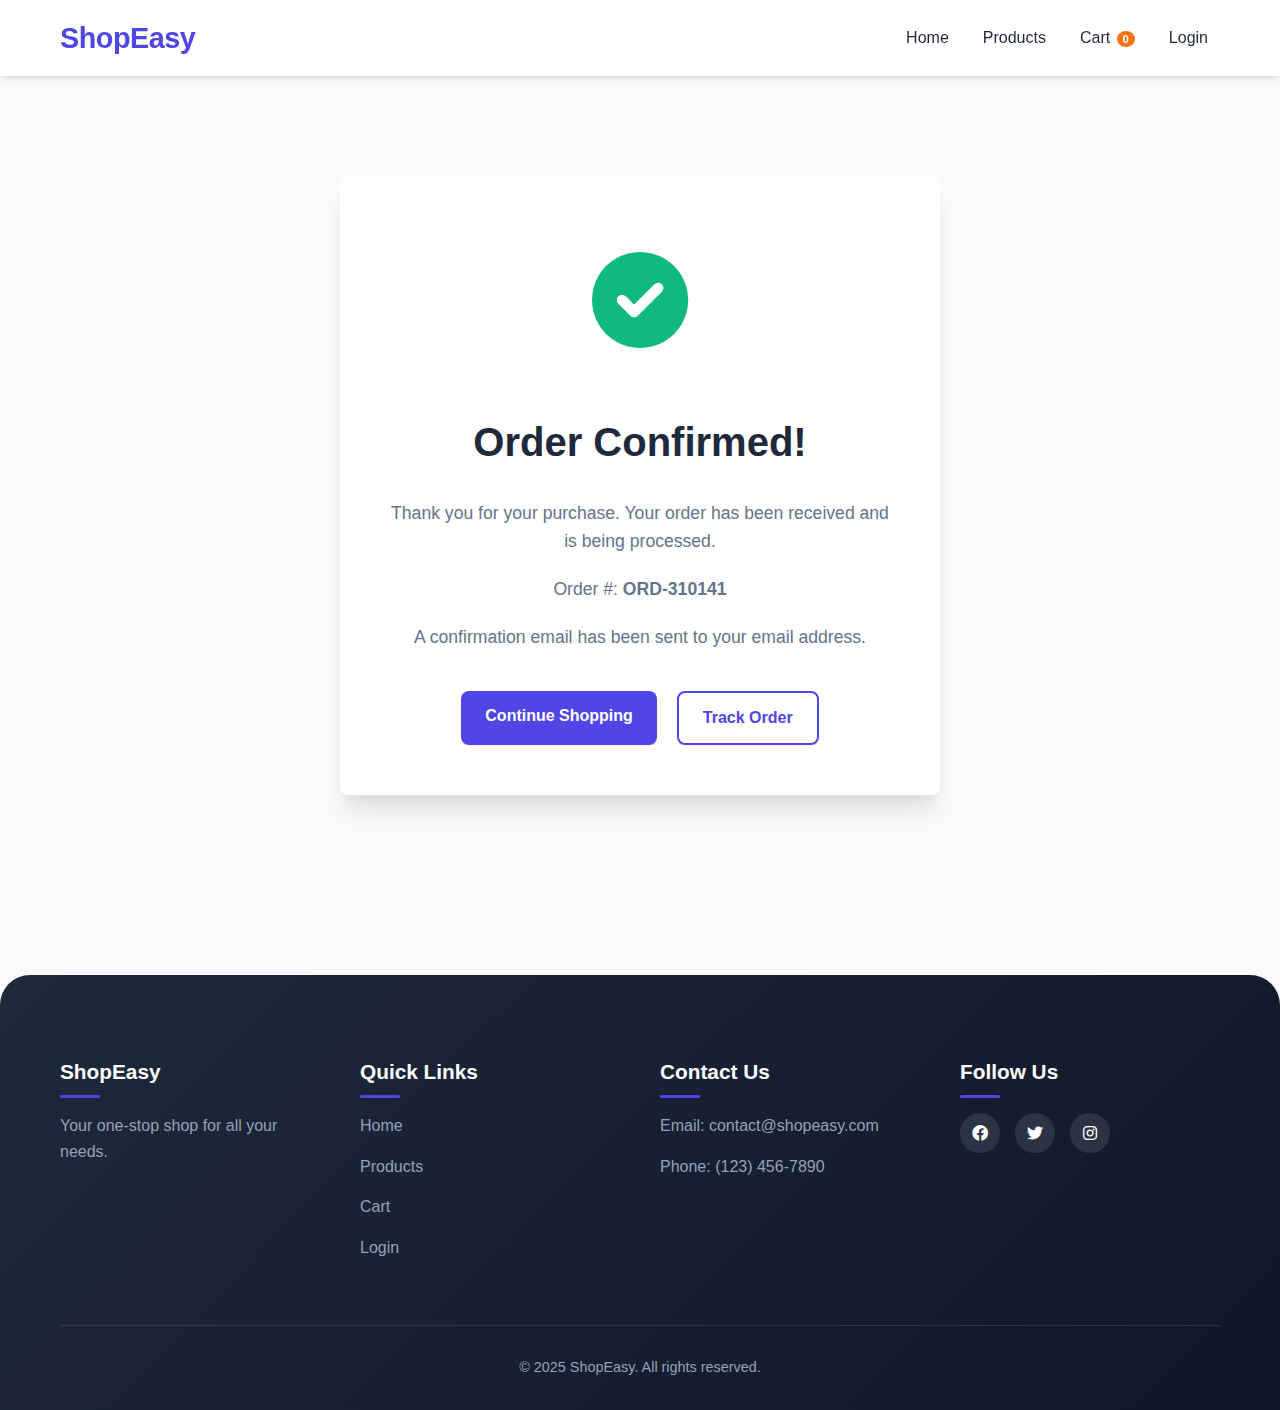
<file: order-confirmation.html>
<!DOCTYPE html>
<html lang="en">
<head>
  <meta charset="UTF-8">
  <meta name="viewport" content="width=device-width, initial-scale=1.0">
  <title>Order Confirmation - ShopEasy</title>
  <link rel="stylesheet" href="css/styles.css">
  <link rel="stylesheet" href="https://cdnjs.cloudflare.com/ajax/libs/font-awesome/6.0.0-beta3/css/all.min.css">
</head>
<body>
  <header>
    <div class="container">
      <div class="logo">
        <h1>ShopEasy</h1>
      </div>
      <nav>
        <ul>
          <li><a href="index.html">Home</a></li>
          <li><a href="products.html">Products</a></li>
          <li><a href="cart.html">Cart <span id="cart-count">0</span></a></li>
          <li><a href="login.html" id="login-status">Login</a></li>
        </ul>
      </nav>
    </div>
  </header>

  <section class="confirmation-section">
    <div class="container">
      <div class="confirmation-content">
        <div class="confirmation-icon">
          <i class="fas fa-check-circle"></i>
        </div>
        <h2>Order Confirmed!</h2>
        <p>Thank you for your purchase. Your order has been received and is being processed.</p>
        <p>Order #: <strong>ORD-<span id="order-number"></span></strong></p>
        <p>A confirmation email has been sent to your email address.</p>
        <div class="confirmation-actions">
          <a href="index.html" class="btn">Continue Shopping</a>
          <a href="#" class="btn btn-outline">Track Order</a>
        </div>
      </div>
    </div>
  </section>

  <footer>
    <div class="container">
      <div class="footer-content">
        <div class="footer-section">
          <h3>ShopEasy</h3>
          <p>Your one-stop shop for all your needs.</p>
        </div>
        <div class="footer-section">
          <h3>Quick Links</h3>
          <ul>
            <li><a href="index.html">Home</a></li>
            <li><a href="products.html">Products</a></li>
            <li><a href="cart.html">Cart</a></li>
            <li><a href="login.html">Login</a></li>
          </ul>
        </div>
        <div class="footer-section">
          <h3>Contact Us</h3>
          <p>Email: contact@shopeasy.com</p>
          <p>Phone: (123) 456-7890</p>
        </div>
        <div class="footer-section">
          <h3>Follow Us</h3>
          <div class="social-links">
            <a href="#"><i class="fab fa-facebook"></i></a>
            <a href="#"><i class="fab fa-twitter"></i></a>
            <a href="#"><i class="fab fa-instagram"></i></a>
          </div>
        </div>
      </div>
      <div class="footer-bottom">
        <p>&copy; 2025 ShopEasy. All rights reserved.</p>
      </div>
    </div>
  </footer>

  <script src="js/products.js"></script>
  <script src="js/cart.js"></script>
  <script src="js/auth.js"></script>
  <script>
    document.addEventListener('DOMContentLoaded', function() {
      updateCartCount();
      updateLoginStatus();
      
      // Generate a random order number
      const orderNumber = Math.floor(100000 + Math.random() * 900000);
      document.getElementById('order-number').textContent = orderNumber;
    });
  </script>
</body>
</html>
</file>
<file: css/styles.css>
/* Reset and Base Styles */
* {
  margin: 0;
  padding: 0;
  box-sizing: border-box;
}

:root {
  --primary: #4f46e5;
  --primary-dark: #4338ca;
  --primary-light: #e0e7ff;
  --secondary: #f97316;
  --secondary-light: #ffedd5;
  --text-dark: #1e293b;
  --text-light: #64748b;
  --background: #f8fafc;
  --white: #ffffff;
  --gray-100: #f1f5f9;
  --gray-200: #e2e8f0;
  --gray-300: #cbd5e1;
  --gray-400: #94a3b8;
  --success: #10b981;
  --error: #ef4444;
  --border-radius: 8px;
  --shadow-sm: 0 1px 2px 0 rgba(0, 0, 0, 0.05);
  --shadow: 0 4px 6px -1px rgba(0, 0, 0, 0.1),
    0 2px 4px -1px rgba(0, 0, 0, 0.06);
  --shadow-md: 0 10px 15px -3px rgba(0, 0, 0, 0.1),
    0 4px 6px -2px rgba(0, 0, 0, 0.05);
  --shadow-lg: 0 20px 25px -5px rgba(0, 0, 0, 0.1),
    0 10px 10px -5px rgba(0, 0, 0, 0.04);
}
::selection {
  background-color: var(--primary);
  color: white;
}
body {
  font-family: "Inter", "Segoe UI", Tahoma, Geneva, Verdana, sans-serif;
  line-height: 1.6;
  color: var(--text-dark);
  background-color: var(--background);
}

a {
  text-decoration: none;
  color: var(--primary);
  transition: color 0.3s ease;
}

a:hover {
  color: var(--primary-dark);
}

ul {
  list-style: none;
}

img {
  max-width: 100%;
}

.container {
  max-width: 1200px;
  margin: 0 auto;
  padding: 0 20px;
}

/* Buttons */
.btn {
  display: inline-block;
  background-color: var(--primary);
  color: white;
  padding: 12px 24px;
  border: none;
  border-radius: var(--border-radius);
  cursor: pointer;
  font-weight: 600;
  transition: all 0.3s ease;
  box-shadow: var(--shadow-sm);
  text-align: center;
}

.btn:hover {
  background-color: var(--primary-dark);
  transform: translateY(-2px);
  box-shadow: var(--shadow);
  color: var(--gray-100);
}

.btn:active {
  transform: translateY(0);
}

.btn-outline {
  background-color: transparent;
  border: 2px solid var(--primary);
  color: var(--primary);
}

.btn-outline:hover {
  background-color: var(--primary);
  color: white;
}

.btn-small {
  padding: 8px 16px;
  font-size: 0.9em;
}

.btn-full {
  width: 100%;
  text-align: center;
}

/* Header */
header {
  background-color: var(--white);
  box-shadow: var(--shadow);
  position: sticky;
  top: 0;
  z-index: 100;
}

header .container {
  display: flex;
  justify-content: space-between;
  align-items: center;
  padding: 15px 20px;
}

.logo h1 {
  color: var(--primary);
  font-size: 1.8rem;
  font-weight: 800;
  letter-spacing: -0.5px;
}

nav ul {
  display: flex;
  align-items: center;
  gap: 10px;
}

/* nav ul li {
  margin-left: 20px;
} */

nav ul li a {
  color: var(--text-dark);
  font-weight: 500;
  padding: 8px 12px;
  border-radius: var(--border-radius);
  transition: all 0.3s ease;
}

nav ul li a:hover,
nav ul li a.active {
  color: var(--primary);
  background-color: var(--primary-light);
}

#cart-count {
  background-color: var(--secondary);
  color: white;
  border-radius: 50%;
  font-size: 0.7em;
  padding: 2px 6px;
  margin-left: 2px;
  font-weight: 700;
}

/* Hero Section */
.hero {
  background: linear-gradient(135deg, var(--primary-light) 0%, #dbeafe 100%);
  padding: 100px 0;
  margin-bottom: 60px;
  border-radius: 0 0 30px 30px;
  box-shadow: var(--shadow);
}

.hero-content {
  max-width: 600px;
  text-align: center;
  margin: 0 auto;
}

.hero-content h2 {
  font-size: 3rem;
  margin-bottom: 20px;
  color: var(--text-dark);
  font-weight: 800;
  line-height: 1.2;
}

.hero-content p {
  font-size: 1.2rem;
  margin-bottom: 30px;
  color: var(--text-light);
}

/* Featured Products Section */
.featured-products {
  padding: 80px 0;
}

.featured-products h2,
.categories h2,
.products-section h2 {
  font-size: 2.2rem;
  text-align: center;
  margin-bottom: 50px;
  font-weight: 700;
  position: relative;
}

.featured-products h2::after,
.categories h2::after,
.products-section h2::after {
  content: "";
  position: absolute;
  bottom: -15px;
  left: 50%;
  transform: translateX(-50%);
  width: 80px;
  height: 4px;
  background-color: var(--primary);
  border-radius: 2px;
}

.products-grid {
  display: grid;
  grid-template-columns: repeat(auto-fill, minmax(280px, 1fr));
  gap: 30px;
}

.product-card {
  background-color: var(--white);
  border-radius: var(--border-radius);
  overflow: hidden;
  box-shadow: var(--shadow);
  transition: transform 0.3s ease, box-shadow 0.3s ease;
  /* height: 100%; */
  display: flex;
  flex-direction: column;
}

.product-card:hover {
  transform: translateY(-10px);
  box-shadow: var(--shadow-lg);
}

.product-image {
  height: 220px;
  background-color: var(--gray-100);
  /* display: flex; */
  align-items: center;
  justify-content: center;
  overflow: hidden;
  position: relative;
}

.product-image::before {
  content: "";
  position: absolute;
  top: 0;
  left: 0;
  width: 100%;
  height: 100%;
  background: rgba(0, 0, 0, 0.03);
  z-index: 1;
}

.product-image img {
  width: 100%;
  object-fit: cover;
  transition: transform 0.5s ease;
}

.product-card:hover .product-image img {
  transform: scale(1.1);
}

.product-info {
  padding: 20px;
  flex-grow: 1;
  display: flex;
  flex-direction: column;
}

.product-title {
  font-size: 1.1rem;
  margin-bottom: 10px;
  font-weight: 600;
  color: var(--text-dark);
}

.product-category {
  color: var(--text-light);
  font-size: 0.9rem;
  margin-bottom: 10px;
  text-transform: uppercase;
  letter-spacing: 1px;
}

.product-price {
  font-weight: 700;
  font-size: 1.3rem;
  color: var(--primary);
  margin-bottom: 20px;
}

.product-action {
  display: flex;
  justify-content: space-between;
  margin-top: auto;
}

/* Categories Section */
.categories {
  padding: 80px 0;
  background: linear-gradient(
    to bottom,
    var(--background) 0%,
    var(--gray-100) 100%
  );
}

.categories-grid {
  display: grid;
  grid-template-columns: repeat(auto-fit, minmax(220px, 1fr));
  gap: 30px;
}

.category {
  background-color: var(--white);
  padding: 30px 20px;
  border-radius: var(--border-radius);
  text-align: center;
  box-shadow: var(--shadow);
  transition: all 0.3s ease;
  position: relative;
  overflow: hidden;
}

.category:hover {
  transform: translateY(-10px);
  box-shadow: var(--shadow-lg);
}

.category::before {
  content: "";
  position: absolute;
  top: 0;
  left: 0;
  width: 100%;
  height: 5px;
  background: var(--primary);
}

.category img {
  width: 120px;
  height: 120px;
  object-fit: cover;
  border-radius: 50%;
  margin-bottom: 20px;
  border: 5px solid var(--gray-100);
  transition: all 0.3s ease;
}

.category:hover img {
  transform: scale(1.1);
  border-color: var(--primary-light);
}

.category h3 {
  margin-bottom: 15px;
  font-weight: 600;
  color: var(--text-dark);
}

/* Products Page */
.products-section {
  padding: 80px 0;
}

.products-header {
  margin-bottom: 50px;
}

.filters {
  display: flex;
  justify-content: space-between;
  align-items: center;
  margin-top: 30px;
  flex-wrap: wrap;
  gap: 20px;
  background-color: var(--white);
  padding: 20px;
  border-radius: var(--border-radius);
  box-shadow: var(--shadow);
}

.search-bar {
  display: flex;
  flex: 1;
  max-width: 400px;
}

.search-bar input {
  flex: 1;
  padding: 12px 15px;
  border: 1px solid var(--gray-300);
  border-radius: var(--border-radius) 0 0 var(--border-radius);
  outline: none;
  font-size: 1rem;
  transition: border-color 0.3s ease;
}

.search-bar input:focus {
  border-color: var(--primary);
}

.search-bar button {
  padding: 12px 15px;
  background-color: var(--primary);
  color: white;
  border: none;
  border-radius: 0 var(--border-radius) var(--border-radius) 0;
  cursor: pointer;
  transition: background-color 0.3s ease;
}

.search-bar button:hover {
  background-color: var(--primary-dark);
}

.filter-dropdown select {
  padding: 12px 15px;
  border: 1px solid var(--gray-300);
  border-radius: var(--border-radius);
  outline: none;
  background-color: var(--white);
  font-size: 1rem;
  cursor: pointer;
  transition: border-color 0.3s ease;
  min-width: 150px;
}

.filter-dropdown select:focus {
  border-color: var(--primary);
}

.pagination {
  display: flex;
  justify-content: center;
  margin-top: 50px;
}

.pagination-btn {
  padding: 10px 15px;
  margin: 0 5px;
  border: 1px solid var(--gray-300);
  border-radius: var(--border-radius);
  background-color: var(--white);
  cursor: pointer;
  transition: all 0.3s ease;
}

.pagination-btn:hover {
  border-color: var(--primary);
  color: var(--primary);
}

.pagination-btn.active {
  background-color: var(--primary);
  color: white;
  border-color: var(--primary);
}

/* Product Detail Page */
.product-detail {
  padding: 80px 0;
}

.breadcrumb {
  margin-bottom: 30px;
  color: var(--text-light);
  font-size: 0.9rem;
}

.breadcrumb a {
  color: var(--text-light);
}

.breadcrumb a:hover {
  color: var(--primary);
}

.product-detail-content {
  display: grid;
  grid-template-columns: 1fr 1fr;
  gap: 50px;
  background-color: var(--white);
  padding: 40px;
  border-radius: var(--border-radius);
  box-shadow: var(--shadow-md);
}

.product-detail-image {
  display: flex;
  align-items: center;
  justify-content: center;
  background-color: var(--gray-100);
  border-radius: var(--border-radius);
  padding: 30px;
  height: 400px;
}

.product-detail-image img {
  max-width: 100%;
  max-height: 100%;
  object-fit: contain;
  transition: transform 0.5s ease;
}

.product-detail-image:hover img {
  transform: scale(1.05);
}

.product-detail-info h2 {
  font-size: 2rem;
  margin-bottom: 15px;
  font-weight: 700;
  color: var(--text-dark);
}

.product-detail-category {
  color: var(--text-light);
  margin-bottom: 15px;
  text-transform: uppercase;
  letter-spacing: 1px;
  font-size: 0.9rem;
}

.product-detail-price {
  font-size: 2rem;
  color: var(--primary);
  font-weight: 700;
  margin-bottom: 25px;
}

.product-detail-description {
  margin-bottom: 30px;
  line-height: 1.8;
  color: var(--text-light);
}

.product-detail-actions {
  display: flex;
  gap: 20px;
  margin-bottom: 30px;
}

.quantity-selector {
  display: flex;
  align-items: center;
  border: 2px solid var(--gray-300);
  border-radius: var(--border-radius);
  overflow: hidden;
}

.quantity-btn {
  padding: 12px 18px;
  background-color: var(--gray-100);
  border: none;
  cursor: pointer;
  font-weight: 700;
  font-size: 1.2rem;
  transition: background-color 0.3s ease;
}

.quantity-btn:hover {
  background-color: var(--gray-200);
}

.quantity-input {
  width: 60px;
  text-align: center;
  border: none;
  border-left: 2px solid var(--gray-300);
  border-right: 2px solid var(--gray-300);
  padding: 12px 0;
  font-size: 1rem;
  font-weight: 600;
}

.product-detail-meta {
  color: var(--text-light);
  font-size: 0.9rem;
}

.related-products {
  padding: 80px 0;
}

/* Cart Page */
.cart-section {
  padding: 80px 0;
}

.cart-section h2 {
  text-align: center;
  margin-bottom: 50px;
  font-weight: 700;
  font-size: 2.2rem;
  position: relative;
}

.cart-section h2::after {
  content: "";
  position: absolute;
  bottom: -15px;
  left: 50%;
  transform: translateX(-50%);
  width: 80px;
  height: 4px;
  background-color: var(--primary);
  border-radius: 2px;
}

#cart-container {
  display: flex;
  gap: 40px;
  flex-wrap: wrap;
}

.cart-items {
  flex: 2;
  min-width: 300px;
}

.cart-item {
  display: flex;
  background-color: var(--white);
  border-radius: var(--border-radius);
  padding: 25px;
  margin-bottom: 25px;
  box-shadow: var(--shadow);
  transition: transform 0.3s ease;
}

.cart-item:hover {
  transform: translateY(-5px);
  box-shadow: var(--shadow-md);
}

.cart-item-image {
  width: 120px;
  height: 120px;
  background-color: var(--gray-100);
  display: flex;
  align-items: center;
  justify-content: center;
  margin-right: 25px;
  border-radius: var(--border-radius);
  overflow: hidden;
}

.cart-item-image img {
  max-width: 80%;
  max-height: 80%;
  object-fit: contain;
  transition: transform 0.3s ease;
}

.cart-item:hover .cart-item-image img {
  transform: scale(1.1);
}

.cart-item-info {
  flex: 1;
}

.cart-item-title {
  font-weight: 600;
  margin-bottom: 8px;
  font-size: 1.1rem;
  color: var(--text-dark);
}

.cart-item-price {
  color: var(--primary);
  font-weight: 700;
  margin-bottom: 15px;
  font-size: 1.2rem;
}

.cart-item-actions {
  display: flex;
  align-items: center;
  gap: 20px;
}

.cart-quantity {
  display: flex;
  align-items: center;
  border: 2px solid var(--gray-300);
  border-radius: var(--border-radius);
  overflow: hidden;
}

.cart-quantity-btn {
  padding: 8px 12px;
  background-color: var(--gray-100);
  border: none;
  cursor: pointer;
  font-weight: 700;
  transition: background-color 0.3s ease;
}

.cart-quantity-btn:hover {
  background-color: var(--gray-200);
}

.cart-quantity-input {
  width: 50px;
  text-align: center;
  border: none;
  border-left: 2px solid var(--gray-300);
  border-right: 2px solid var(--gray-300);
  padding: 8px 0;
  font-weight: 600;
}

.remove-item-btn {
  color: var(--error);
  cursor: pointer;
  padding: 10px 20px;
  background-color: transparent;
  border: none;
  font-weight: 500;
  display: flex;
  align-items: center;
  gap: 5px;
  border-radius: 8px;
  transition: all 0.3s ease;
}

.remove-item-btn:hover {
  color: var(--gray-100);
  background-color: var(--error);
}

.cart-summary {
  flex: 1;
  min-width: 300px;
  background-color: var(--white);
  padding: 30px;
  border-radius: var(--border-radius);
  box-shadow: var(--shadow-md);
  align-self: flex-start;
  position: sticky;
  top: 100px;
}

.cart-summary h3 {
  margin-bottom: 25px;
  padding-bottom: 15px;
  border-bottom: 2px solid var(--gray-200);
  font-weight: 700;
  font-size: 1.3rem;
}

.summary-row {
  display: flex;
  justify-content: space-between;
  margin-bottom: 15px;
  font-size: 1.05rem;
}

.summary-row.total {
  font-size: 1.4rem;
  font-weight: 700;
  margin-top: 25px;
  padding-top: 20px;
  border-top: 2px solid var(--gray-200);
  color: var(--primary);
}

.cart-summary .btn {
  margin-top: 25px;
}

#cart-empty-message {
  text-align: center;
  padding: 50px;
  background-color: var(--white);
  border-radius: var(--border-radius);
  box-shadow: var(--shadow);
}

#cart-empty-message p {
  margin-bottom: 25px;
  font-size: 1.3rem;
  color: var(--text-light);
}

/* Checkout Page */
.checkout-section {
  padding: 80px 0;
}

.checkout-section h2 {
  text-align: center;
  margin-bottom: 50px;
  font-weight: 700;
  font-size: 2.2rem;
  position: relative;
}

.checkout-section h2::after {
  content: "";
  position: absolute;
  bottom: -15px;
  left: 50%;
  transform: translateX(-50%);
  width: 80px;
  height: 4px;
  background-color: var(--primary);
  border-radius: 2px;
}

.checkout-container {
  display: flex;
  gap: 40px;
  flex-wrap: wrap;
}

.checkout-form {
  flex: 2;
  min-width: 300px;
}

.form-section {
  background-color: var(--white);
  padding: 35px;
  border-radius: var(--border-radius);
  margin-bottom: 30px;
  box-shadow: var(--shadow-md);
}

.form-section h3 {
  margin-bottom: 25px;
  padding-bottom: 15px;
  border-bottom: 2px solid var(--gray-200);
  font-weight: 700;
  font-size: 1.3rem;
}

.form-row {
  display: flex;
  gap: 20px;
  margin-bottom: 20px;
}

.form-group {
  margin-bottom: 20px;
  flex: 1;
}

.form-group label {
  display: block;
  margin-bottom: 8px;
  font-weight: 600;
  color: var(--text-dark);
}

.form-group input,
.form-group select {
  width: 100%;
  padding: 12px 15px;
  border: 2px solid var(--gray-300);
  border-radius: var(--border-radius);
  outline: none;
  font-size: 1rem;
  transition: border-color 0.3s ease;
}

.form-group input:focus,
.form-group select:focus {
  border-color: var(--primary);
}

.order-summary {
  flex: 1;
  min-width: 300px;
  background-color: var(--white);
  padding: 30px;
  border-radius: var(--border-radius);
  box-shadow: var(--shadow-md);
  align-self: flex-start;
  position: sticky;
  top: 100px;
}

.order-summary h3 {
  margin-bottom: 25px;
  padding-bottom: 15px;
  border-bottom: 2px solid var(--gray-200);
  font-weight: 700;
  font-size: 1.3rem;
}

.order-items {
  margin-bottom: 25px;
}

.order-item {
  display: flex;
  margin-bottom: 20px;
  padding-bottom: 20px;
  border-bottom: 1px solid var(--gray-200);
}

.order-item-image {
  width: 70px;
  height: 70px;
  margin-right: 20px;
  background-color: var(--gray-100);
  display: flex;
  align-items: center;
  justify-content: center;
  border-radius: var(--border-radius);
  overflow: hidden;
}

.order-item-image img {
  max-width: 80%;
  max-height: 80%;
  object-fit: contain;
}

.order-item-info {
  flex: 1;
}

.order-item-title {
  font-weight: 600;
  margin-bottom: 5px;
  color: var(--text-dark);
}

.order-item-price {
  color: var(--primary);
  font-weight: 700;
  margin-bottom: 5px;
}

.order-item-quantity {
  color: var(--text-light);
  font-size: 0.9rem;
}

/* Login/Register Page */
.auth-section {
  padding: 80px 0;
}

.auth-container {
  max-width: 500px;
  margin: 0 auto;
  background-color: var(--white);
  border-radius: var(--border-radius);
  overflow: hidden;
  box-shadow: var(--shadow-lg);
}

.auth-tabs {
  display: flex;
}

.auth-tab {
  flex: 1;
  text-align: center;
  padding: 20px;
  background-color: var(--gray-100);
  border: none;
  cursor: pointer;
  transition: all 0.3s ease;
  font-weight: 600;
  font-size: 1.1rem;
}

.auth-tab.active {
  background-color: var(--white);
  color: var(--primary);
  box-shadow: 0 2px 0 var(--primary);
}

.auth-form {
  padding: 40px;
}

.form-actions {
  display: flex;
  flex-direction: column;
  align-items: center;
}

.forgot-password {
  display: block;
  margin-top: 20px;
  text-align: center;
  color: var(--text-light);
  transition: color 0.3s ease;
}

.forgot-password:hover {
  color: var(--primary);
}

/* Confirmation Page */
.confirmation-section {
  padding: 100px 0;
}

.confirmation-content {
  max-width: 600px;
  margin: 0 auto;
  text-align: center;
  background-color: var(--white);
  padding: 50px;
  border-radius: var(--border-radius);
  box-shadow: var(--shadow-lg);
}

.confirmation-icon {
  font-size: 6rem;
  color: var(--success);
  margin-bottom: 30px;
}

.confirmation-content h2 {
  font-size: 2.5rem;
  margin-bottom: 25px;
  font-weight: 700;
  color: var(--text-dark);
}

.confirmation-content p {
  margin-bottom: 20px;
  font-size: 1.1rem;
  color: var(--text-light);
}

.confirmation-actions {
  margin-top: 40px;
  display: flex;
  justify-content: center;
  gap: 20px;
}

/* Footer */
footer {
  background: linear-gradient(135deg, #1e293b 0%, #0f172a 100%);
  color: white;
  padding: 80px 0 30px;
  margin-top: 80px;
  border-radius: 30px 30px 0 0;
}

.footer-content {
  display: grid;
  grid-template-columns: repeat(auto-fit, minmax(220px, 1fr));
  gap: 40px;
  margin-bottom: 50px;
}

.footer-section h3 {
  color: #fff;
  margin-bottom: 25px;
  font-size: 1.3rem;
  font-weight: 700;
  position: relative;
}

.footer-section h3::after {
  content: "";
  position: absolute;
  bottom: -10px;
  left: 0;
  width: 40px;
  height: 3px;
  background-color: var(--primary);
  border-radius: 2px;
}

.footer-section p,
.footer-section li {
  color: var(--gray-400);
  margin-bottom: 15px;
}

.footer-section a {
  color: var(--gray-400);
  transition: color 0.3s ease;
}

.footer-section a:hover {
  color: #fff;
}

.social-links {
  display: flex;
  gap: 15px;
}

.social-links a {
  display: inline-block;
  background-color: rgba(255, 255, 255, 0.1);
  color: white;
  width: 40px;
  height: 40px;
  border-radius: 50%;
  display: flex;
  align-items: center;
  justify-content: center;
  transition: all 0.3s ease;
}

.social-links a:hover {
  background-color: var(--primary);
  transform: translateY(-5px);
}

.footer-bottom {
  text-align: center;
  padding-top: 30px;
  border-top: 1px solid rgba(255, 255, 255, 0.1);
}

.footer-bottom p {
  color: var(--gray-400);
  font-size: 0.9rem;
}

/* Add these styles to the end of your existing CSS file */

/* Search Functionality Styles */
.header-search {
  flex: 1;
  max-width: 400px;
  margin: 0 20px;
}

.header-search form {
  display: flex;
  position: relative;
}

.header-search input {
  flex: 1;
  padding: 10px 15px;
  padding-right: 40px;
  border: 1px solid var(--gray-300);
  border-radius: var(--border-radius);
  outline: none;
  font-size: 0.9rem;
  transition: all 0.3s ease;
}

.header-search input:focus {
  border-color: var(--primary);
  box-shadow: 0 0 0 2px rgba(79, 70, 229, 0.1);
}

.header-search button {
  position: absolute;
  right: 0;
  top: 0;
  height: 100%;
  padding: 0 15px;
  background-color: transparent;
  color: var(--text-light);
  border: none;
  cursor: pointer;
  transition: color 0.3s ease;
}

.header-search button:hover {
  color: var(--primary);
}

/* Search Results Styles */
.search-results-count {
  margin-bottom: 20px;
  padding: 10px 15px;
  background-color: var(--gray-100);
  border-radius: var(--border-radius);
  color: var(--text-light);
  font-size: 0.9rem;
}

.no-products {
  text-align: center;
  padding: 50px 20px;
  background-color: var(--white);
  border-radius: var(--border-radius);
  box-shadow: var(--shadow);
}

.no-products i {
  font-size: 3rem;
  color: var(--gray-300);
  margin-bottom: 20px;
}

.no-products p {
  margin-bottom: 20px;
  color: var(--text-light);
  font-size: 1.1rem;
}

/* Product Tags */
.product-tags {
  display: flex;
  flex-wrap: wrap;
  gap: 8px;
  margin-bottom: 20px;
}

.product-tag {
  display: inline-block;
  padding: 4px 10px;
  background-color: var(--primary-light);
  color: var(--primary);
  border-radius: 20px;
  font-size: 0.8rem;
  font-weight: 500;
}

/* Add to Cart Confirmation */
.add-to-cart-confirmation {
  position: fixed;
  bottom: 20px;
  right: 20px;
  background-color: var(--white);
  padding: 15px 20px;
  border-radius: var(--border-radius);
  box-shadow: var(--shadow-lg);
  display: flex;
  align-items: center;
  gap: 10px;
  z-index: 1000;
  animation: slide-in 0.3s ease-out;
}

.add-to-cart-confirmation i {
  color: var(--success);
  font-size: 1.5rem;
}

.add-to-cart-confirmation.fade-out {
  animation: fade-out 0.5s ease-out forwards;
}

@keyframes slide-in {
  from {
    transform: translateX(100%);
    opacity: 0;
  }
  to {
    transform: translateX(0);
    opacity: 1;
  }
}

@keyframes fade-out {
  from {
    opacity: 1;
  }
  to {
    opacity: 0;
  }
}

/* Product Not Found */
.product-not-found {
  text-align: center;
  padding: 50px 20px;
  background-color: var(--white);
  border-radius: var(--border-radius);
  box-shadow: var(--shadow);
}

.product-not-found i {
  font-size: 3rem;
  color: var(--error);
  margin-bottom: 20px;
}

.product-not-found h3 {
  font-size: 1.5rem;
  margin-bottom: 15px;
  font-weight: 600;
}

.product-not-found p {
  margin-bottom: 20px;
  color: var(--text-light);
}

/* Add these styles to the end of your existing CSS file */

/* About Us Page */
.about-section {
  padding: 80px 0;
}

.about-content {
  display: grid;
  grid-template-columns: 1fr 1fr;
  gap: 40px;
  margin-bottom: 60px;
}

.about-image {
  border-radius: var(--border-radius);
  overflow: hidden;
  box-shadow: var(--shadow-md);
}

.about-image img {
  width: 100%;
  height: auto;
  display: block;
}

.about-text h3 {
  font-size: 1.5rem;
  margin-bottom: 15px;
  color: var(--text-dark);
  font-weight: 700;
}

.about-text p {
  margin-bottom: 25px;
  line-height: 1.8;
  color: var(--text-light);
}

.team-section h3 {
  font-size: 1.8rem;
  text-align: center;
  margin-bottom: 40px;
  font-weight: 700;
}

.team-grid {
  display: grid;
  grid-template-columns: repeat(auto-fill, minmax(200px, 1fr));
  gap: 30px;
}

.team-member {
  background-color: var(--white);
  padding: 30px 20px;
  border-radius: var(--border-radius);
  text-align: center;
  box-shadow: var(--shadow);
  transition: transform 0.3s ease, box-shadow 0.3s ease;
  display: flex;
  flex-direction: column;
  justify-content: center;
  align-items: center;
  height: 150px;
}

.team-member:hover {
  transform: translateY(-10px);
  box-shadow: var(--shadow-lg);
}

.team-member h4 {
  font-size: 1.2rem;
  margin-bottom: 5px;
  font-weight: 600;
}

.team-member p {
  color: var(--text-light);
}

/* Contact Us Page */
.contact-section {
  padding: 80px 0;
}

.contact-container {
  display: grid;
  grid-template-columns: 1fr 1fr;
  gap: 40px;
}

.contact-info {
  display: grid;
  grid-template-columns: repeat(auto-fill, minmax(250px, 1fr));
  gap: 30px;
}

.contact-card {
  background-color: var(--white);
  padding: 30px;
  border-radius: var(--border-radius);
  text-align: center;
  box-shadow: var(--shadow);
  transition: transform 0.3s ease;
}

.contact-card:hover {
  transform: translateY(-10px);
  box-shadow: var(--shadow-md);
}

.contact-icon {
  font-size: 2.5rem;
  color: var(--primary);
  margin-bottom: 20px;
}

.contact-card h3 {
  font-size: 1.3rem;
  margin-bottom: 15px;
  font-weight: 600;
}

.contact-card p {
  margin-bottom: 10px;
  color: var(--text-light);
}

.contact-form-container {
  background-color: var(--white);
  padding: 40px;
  border-radius: var(--border-radius);
  box-shadow: var(--shadow-md);
}

.contact-form-container h3 {
  font-size: 1.5rem;
  margin-bottom: 30px;
  font-weight: 700;
  text-align: center;
}

.contact-form textarea {
  width: 100%;
  padding: 12px 15px;
  border: 2px solid var(--gray-300);
  border-radius: var(--border-radius);
  resize: vertical;
  min-height: 150px;
  font-family: inherit;
  font-size: 1rem;
  transition: border-color 0.3s ease;
}

.contact-form textarea:focus {
  border-color: var(--primary);
  outline: none;
}

/* Categories Page */
.categories-page {
  padding: 80px 0;
}

.categories-list {
  display: grid;
  grid-template-columns: 1fr;
  gap: 30px;
}

.category-card {
  display: grid;
  grid-template-columns: 250px 1fr;
  background-color: var(--white);
  border-radius: var(--border-radius);
  overflow: hidden;
  box-shadow: var(--shadow);
  transition: transform 0.3s ease, box-shadow 0.3s ease;
}

.category-card:hover {
  transform: translateY(-5px);
  box-shadow: var(--shadow-lg);
}

.category-image {
  background-color: var(--gray-100);
  display: flex;
  align-items: center;
  justify-content: center;
  padding: 30px;
}

.category-image img {
  max-width: 100%;
  max-height: 200px;
}

.category-info {
  padding: 30px;
}

.category-info h3 {
  font-size: 1.5rem;
  margin-bottom: 15px;
  font-weight: 700;
}

.category-info p {
  margin-bottom: 20px;
  color: var(--text-light);
  line-height: 1.6;
}

.subcategories {
  margin-bottom: 25px;
  display: grid;
  grid-template-columns: repeat(auto-fill, minmax(180px, 1fr));
  gap: 10px;
}

.subcategories li {
  margin-bottom: 10px;
}

.subcategories a {
  display: inline-block;
  padding: 5px 10px;
  background-color: var(--gray-100);
  border-radius: 20px;
  color: var(--text-dark);
  font-size: 0.9rem;
  transition: all 0.3s ease;
}

.subcategories a:hover {
  background-color: var(--primary-light);
  color: var(--primary);
}

/* Account Page */
.account-section {
  padding: 80px 0;
}

.account-container {
  display: grid;
  grid-template-columns: 300px 1fr;
  gap: 40px;
}

.account-sidebar {
  background-color: var(--white);
  border-radius: var(--border-radius);
  overflow: hidden;
  box-shadow: var(--shadow);
}

.account-user {
  padding: 30px;
  text-align: center;
  background-color: var(--primary-light);
  border-bottom: 1px solid var(--gray-200);
}

.account-avatar {
  width: 80px;
  height: 80px;
  background-color: var(--white);
  border-radius: 50%;
  display: flex;
  align-items: center;
  justify-content: center;
  margin: 0 auto 15px;
  font-size: 2rem;
  color: var(--primary);
  box-shadow: var(--shadow);
}

.account-name {
  font-size: 1.2rem;
  font-weight: 600;
  color: var(--text-dark);
}

.account-menu {
  padding: 20px 0;
}

.account-menu li {
  padding: 15px 30px;
  cursor: pointer;
  transition: all 0.3s ease;
  display: flex;
  align-items: center;
  color: var(--text-dark);
}

.account-menu li i {
  margin-right: 10px;
  color: var(--text-light);
  transition: color 0.3s ease;
}

.account-menu li:hover {
  background-color: var(--gray-100);
}

.account-menu li:hover i {
  color: var(--primary);
}

.account-menu li.active {
  background-color: var(--primary-light);
  color: var(--primary);
  font-weight: 600;
  border-left: 4px solid var(--primary);
}

.account-menu li.active i {
  color: var(--primary);
}

.account-content {
  background-color: var(--white);
  border-radius: var(--border-radius);
  padding: 40px;
  box-shadow: var(--shadow);
}

.account-tab {
  display: none;
}

.account-tab.active {
  display: block;
}

.account-tab h3 {
  font-size: 1.5rem;
  margin-bottom: 30px;
  font-weight: 700;
  padding-bottom: 15px;
  border-bottom: 2px solid var(--gray-200);
}

.account-form h4 {
  font-size: 1.2rem;
  margin: 30px 0 20px;
  font-weight: 600;
}

.empty-state {
  text-align: center;
  padding: 50px 20px;
}

.empty-state i {
  font-size: 4rem;
  color: var(--gray-300);
  margin-bottom: 20px;
}

.empty-state p {
  margin-bottom: 20px;
  color: var(--text-light);
  font-size: 1.1rem;
}

/* Orders */
.order-card {
  background-color: var(--white);
  border-radius: var(--border-radius);
  padding: 25px;
  margin-bottom: 25px;
  box-shadow: var(--shadow);
  border: 1px solid var(--gray-200);
}

.order-header {
  display: flex;
  justify-content: space-between;
  align-items: center;
  margin-bottom: 20px;
  padding-bottom: 15px;
  border-bottom: 1px solid var(--gray-200);
}

.order-number {
  font-weight: 600;
  font-size: 1.1rem;
  margin-bottom: 5px;
}

.order-date {
  color: var(--text-light);
  font-size: 0.9rem;
}

.order-status {
  padding: 5px 12px;
  border-radius: 20px;
  font-size: 0.9rem;
  font-weight: 600;
}

.order-status.processing {
  background-color: #fff8e1;
  color: #f57c00;
}

.order-status.shipped {
  background-color: #e3f2fd;
  color: #1976d2;
}

.order-status.delivered {
  background-color: #e8f5e9;
  color: #388e3c;
}

.order-status.cancelled {
  background-color: #ffebee;
  color: #d32f2f;
}

.order-summary {
  display: flex;
  justify-content: space-between;
  margin-bottom: 20px;
  flex-direction: column;
}

.order-total {
  font-weight: 700;
  color: var(--primary);
}

.order-items-preview {
  display: flex;
  gap: 15px;
  margin-bottom: 20px;
  overflow-x: auto;
  padding-bottom: 10px;
}

.order-item {
  background-color: var(--gray-100);
  border-radius: var(--border-radius);
  display: flex;
  align-items: center;
  justify-content: center;
  overflow: hidden;
}

.order-item img {
  max-width: 80%;
  max-height: 80%;
  object-fit: contain;
}

.order-item-details {
  display: none;
}

.order-actions {
  display: flex;
  gap: 15px;
}

/* Favorites */
.favorites-section {
  padding: 80px 0;
}

.favorites-grid {
  display: grid;
  grid-template-columns: repeat(auto-fill, minmax(250px, 1fr));
  gap: 25px;
}

.favorite-item {
  background-color: var(--white);
  border-radius: var(--border-radius);
  overflow: hidden;
  box-shadow: var(--shadow);
  transition: transform 0.3s ease, box-shadow 0.3s ease;
}

.favorite-item:hover {
  transform: translateY(-5px);
  box-shadow: var(--shadow-md);
}

.favorite-image {
  height: 180px;
  background-color: var(--gray-100);
  display: flex;
  align-items: center;
  justify-content: center;
}

.favorite-image img {
  max-height: 80%;
  max-width: 80%;
  object-fit: contain;
}

.favorite-info {
  padding: 20px;
}

.favorite-info h4 {
  font-size: 1.1rem;
  margin-bottom: 10px;
  font-weight: 600;
}

.favorite-price {
  color: var(--primary);
  font-weight: 700;
  margin-bottom: 15px;
  font-size: 1.1rem;
}

.favorite-actions {
  display: flex;
  gap: 10px;
}
.favorite-btn {
  position: absolute;
  right: 20px;
  top: 20px;
  width: 30px;
  height: 30px;
  border-radius: 50%;
  display: flex;
  align-items: center;
  justify-content: center;
  border: none;
  cursor: pointer;
  z-index: 1;
}
.favorite-btn .fa-heart {
  width: 100%;
}
.btn-details:hover {
  background-color: var(--primary-dark);
  color: var(--primary-light);
}
.remove-from-cart-btn {
  color: var(--error);
  cursor: pointer;
  font-weight: 500;
  display: flex;
  align-items: center;
  gap: 5px;
  border: var(--error) 1px solid;
  transition: color 0.3s ease;
}
.remove-from-cart-btn:hover {
  background-color: var(--error);
  color: var(--gray-100);
}
.remove-favorite-btn {
  background: none;
  border: none;
  color: var(--error);
  cursor: pointer;
  display: flex;
  align-items: center;
  justify-content: center;
  width: 36px;
  height: 36px;
  border-radius: 10px;
  padding: 10px 20px;
  position: absolute;
  width: 100px;
  left: 10px;
  top: 10px;
  transition: all 0.3s ease;
  z-index: 1;
}

.remove-favorite-btn:hover {
  background-color: #ffebee;
}

/* Product Detail Page Updates */
.btn-favorite {
  display: inline-flex;
  align-items: center;
  justify-content: center;
  background-color: transparent;
  border: 2px solid var(--gray-300);
  color: var(--text-dark);
  padding: 12px 24px;
  border-radius: var(--border-radius);
  cursor: pointer;
  font-weight: 600;
  transition: all 0.3s ease;
  margin-left: 10px;
}

.btn-favorite i {
  margin-right: 8px;
}

.btn-favorite:hover {
  border-color: var(--error);
  color: var(--error);
}

.btn-favorite.active {
  background-color: #ffebee;
  border-color: var(--error);
  color: var(--error);
}

.product-links {
  display: flex;
  gap: 20px;
  margin-top: 25px;
}

.product-link {
  display: inline-flex;
  align-items: center;
  color: var(--primary);
  font-weight: 500;
  transition: color 0.3s ease;
}

.product-link i {
  margin-right: 8px;
}

.product-link:hover {
  color: var(--primary-dark);
}

/* Header Search */
.header-search {
  flex: 1;
  max-width: 400px;
  margin: 0 20px;
}

.header-search form {
  display: flex;
}

.header-search input {
  flex: 1;
  padding: 10px 15px;
  border: 1px solid var(--gray-300);
  border-radius: var(--border-radius) 0 0 var(--border-radius);
  outline: none;
  font-size: 0.9rem;
}

.header-search button {
  padding: 10px 15px;
  background-color: var(--primary);
  color: white;
  border: none;
  border-radius: 0 var(--border-radius) var(--border-radius) 0;
  cursor: pointer;
}

/* Responsive Styles for New Components */
@media (max-width: 992px) {
  .about-content,
  .contact-container,
  .account-container {
    grid-template-columns: 1fr;
  }

  .category-card {
    grid-template-columns: 1fr;
  }

  .category-image {
    height: 200px;
  }
}

@media (max-width: 768px) {
  .header-search {
    display: none;
  }

  .contact-info {
    grid-template-columns: 1fr;
  }
}

@media (max-width: 576px) {
  .account-tab h3,
  .contact-form-container h3 {
    font-size: 1.3rem;
  }

  .account-content {
    padding: 20px;
  }

  .order-header {
    flex-direction: column;
    align-items: flex-start;
  }

  .order-status {
    margin-top: 10px;
  }

  .order-summary {
    flex-direction: column;
    gap: 10px;
  }

  .order-actions {
    flex-direction: column;
    gap: 10px;
  }

  .favorites-grid {
    grid-template-columns: 1fr;
  }
}
.favorites-container {
  display: flex;
  flex-wrap: wrap;
  gap: 20px;
  justify-content: center;
  margin: 20px 0;
  /* width: 100%; */
}
.favorites-container .product-card {
  width: 32%;
}
</file>
